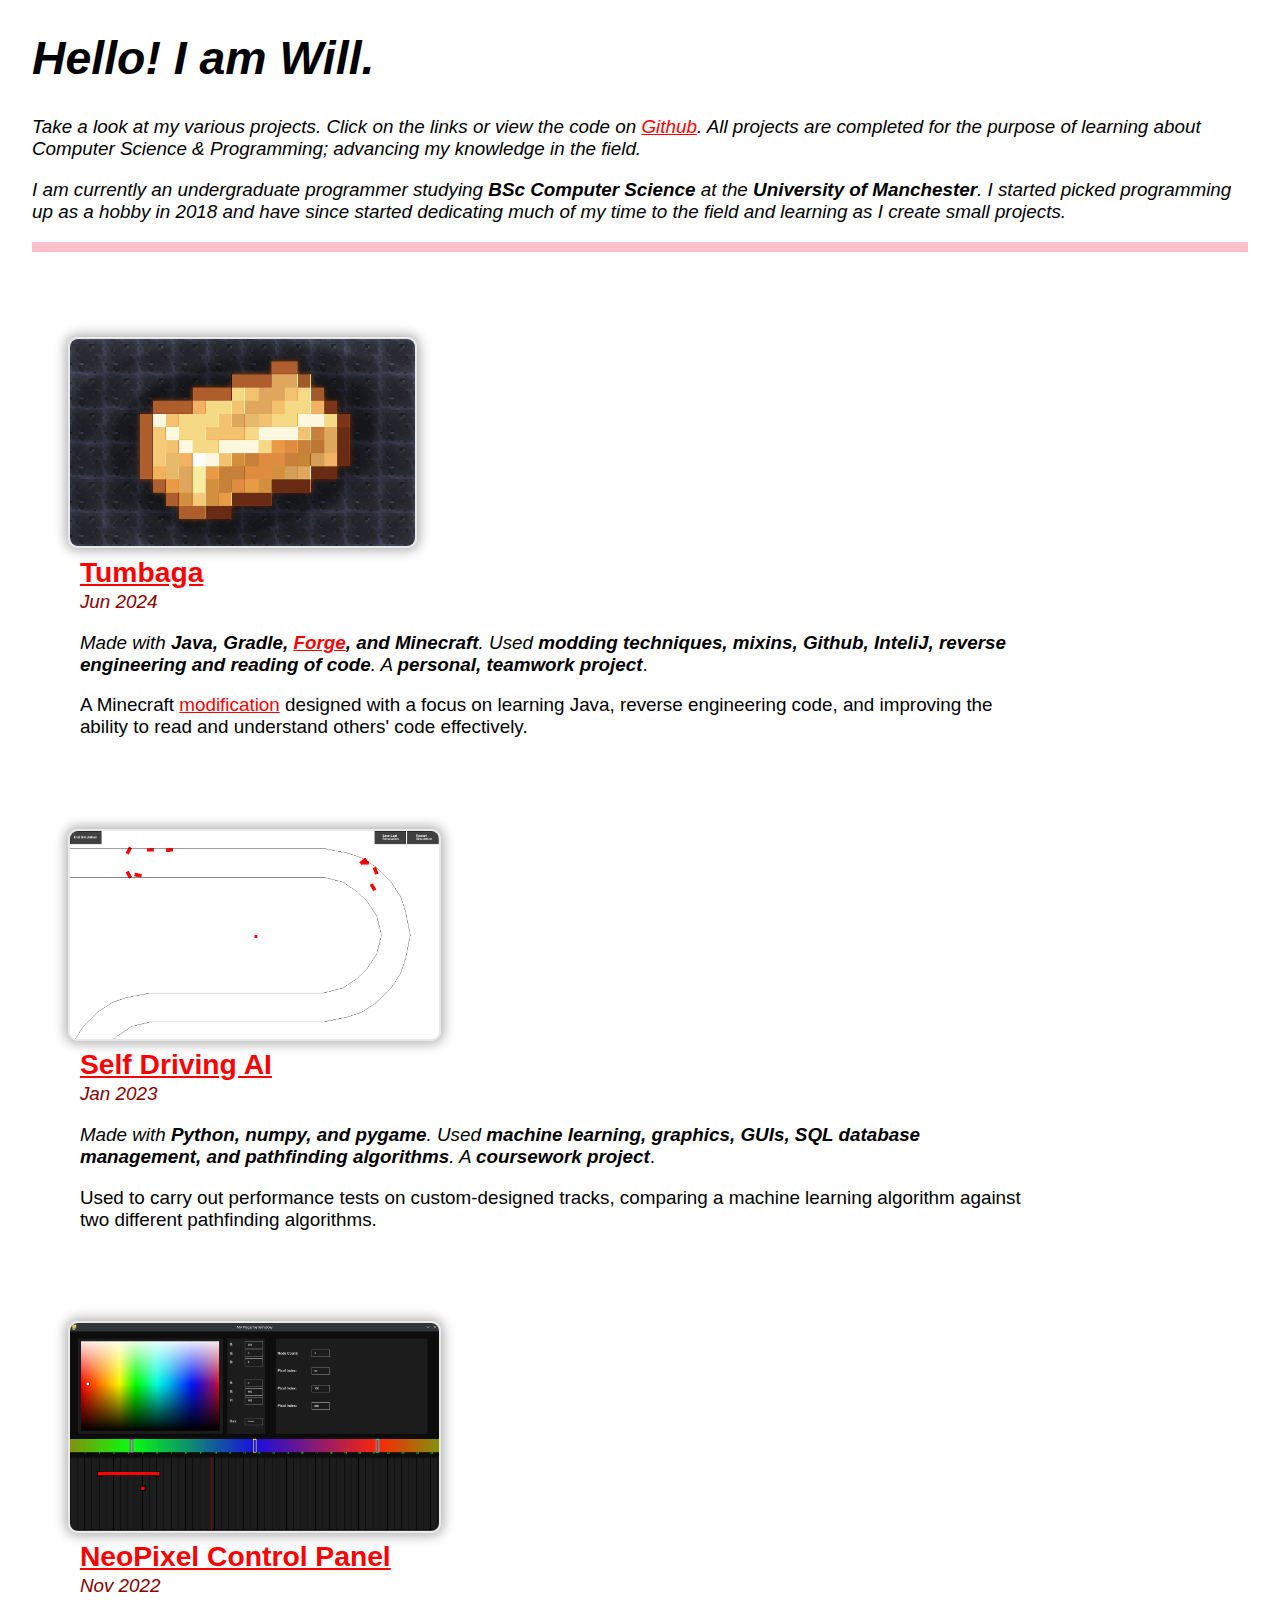
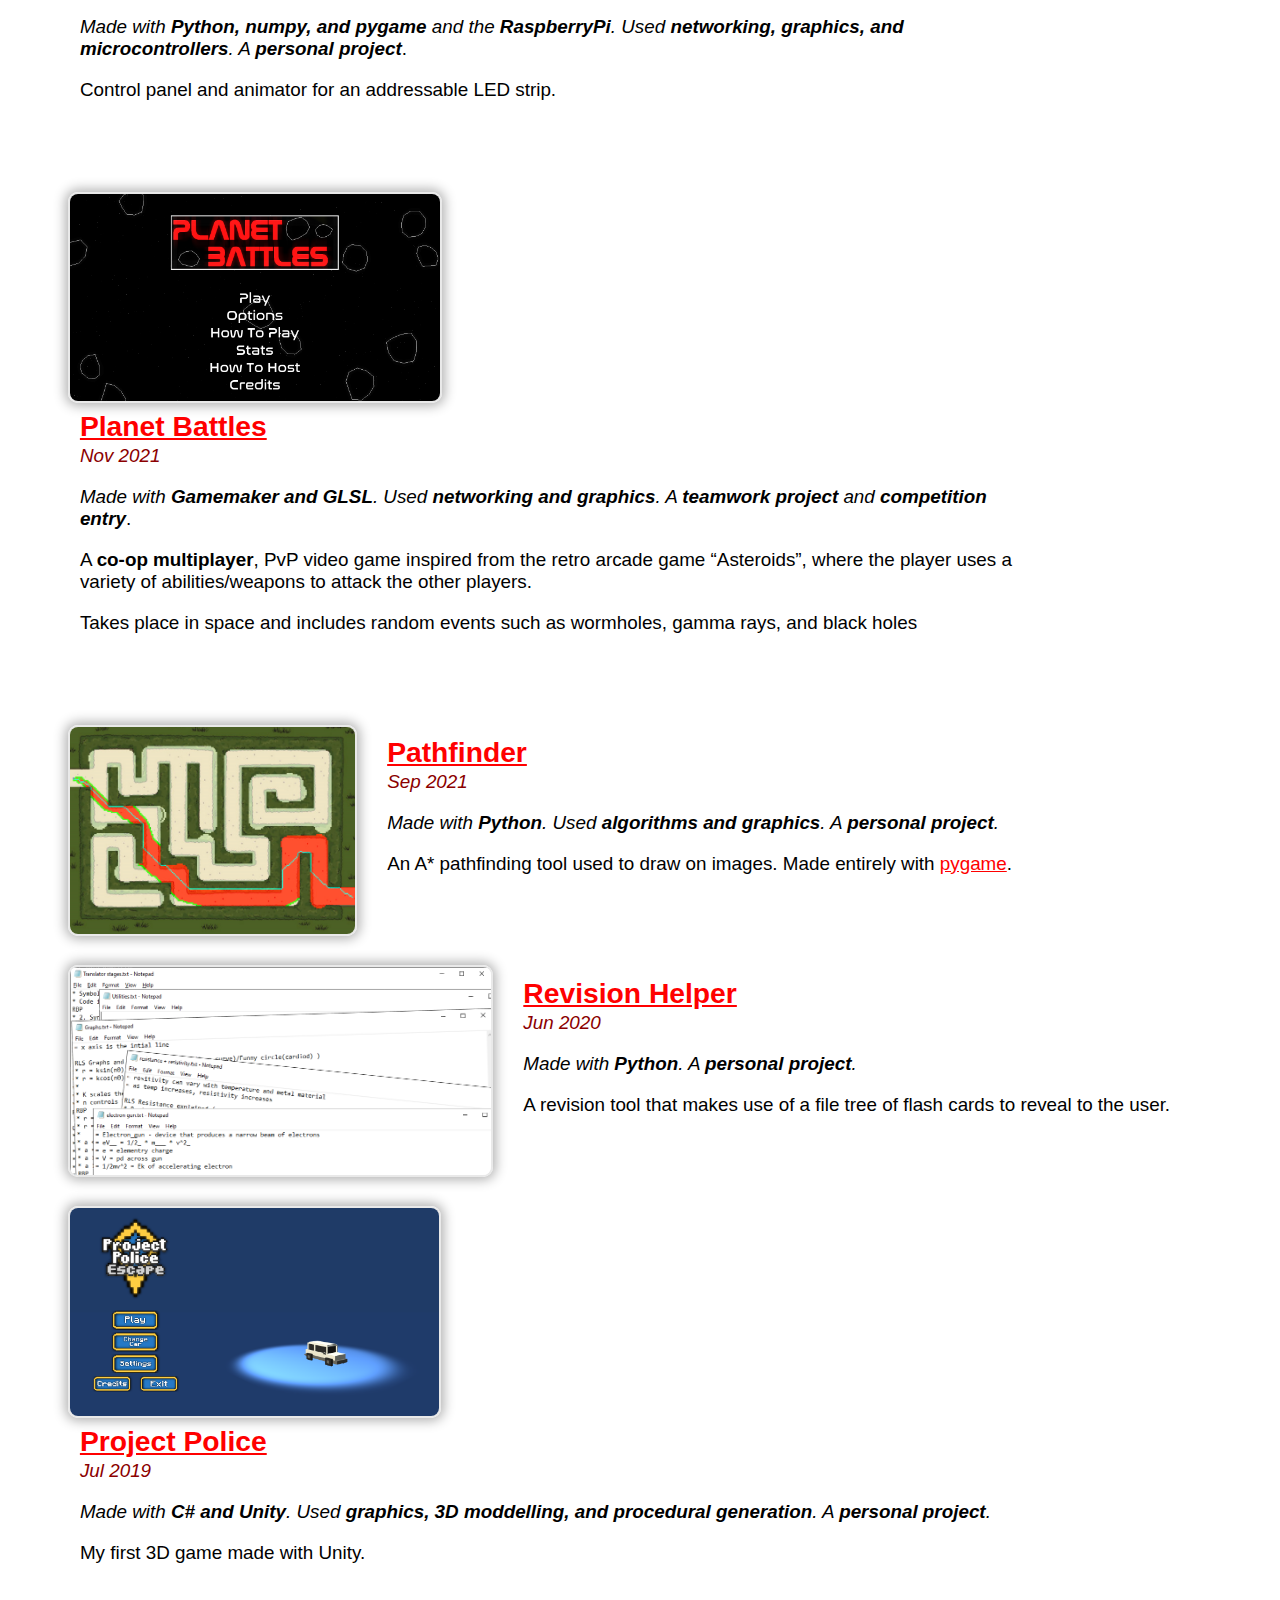
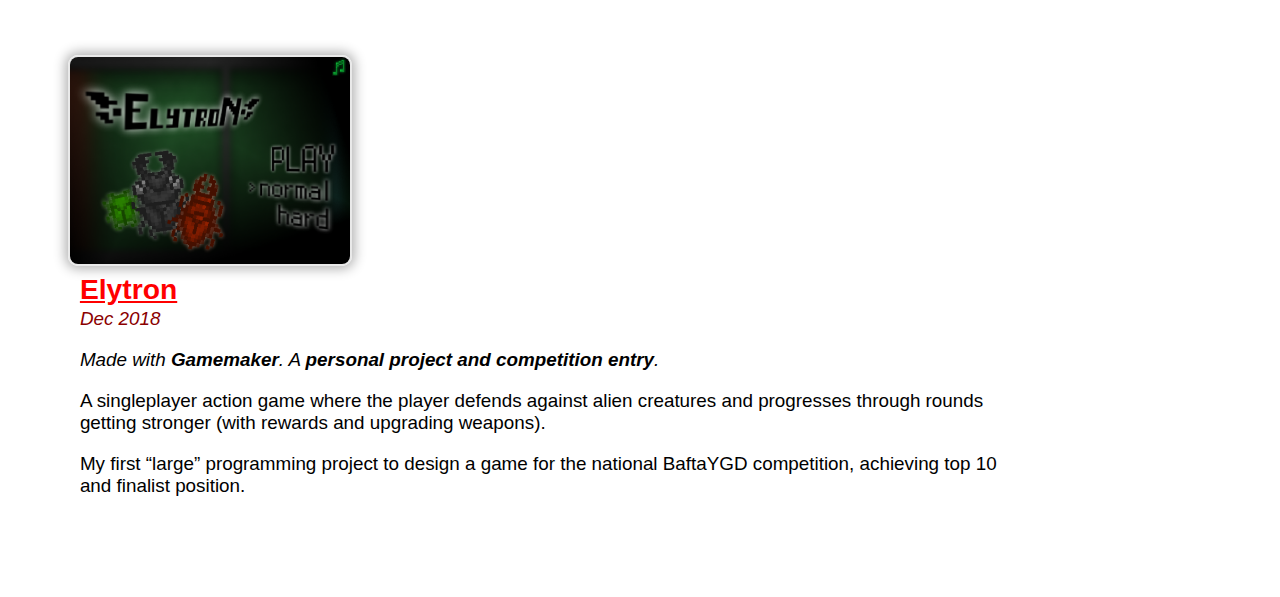
<file: src/frontend/index.html>
<!DOCTYPE html>
<html lang="en">
<head>
    <meta charset="UTF-8">
    <meta name="viewport" content="width=device-width, initial-scale=1.0">
    <meta name="description" content="A portfolio containing all my significant programming projects since 2018">
    <meta name="keywords" content="HTML, CSS, JavaScript">
    <meta name="author" content="Will R">

    <title>Will R's Portfolio</title>
    <link rel="stylesheet" href="styles.css">
    <style>
        .date {
            color: darkred;
        }

        main img {
            border-width: 2px;
            border-color: rgb(233, 233, 233);

            -webkit-box-shadow:0px 0px 12px 3px rgba(0,0,0,0.3);
            -moz-box-shadow: 0px 0px 12px 3px rgba(0,0,0,0.3);
            box-shadow: 0px 0px 12px 3px rgba(0,0,0,0.3);
        }

        /* unvisited link */
        a:link {
            color: red;
        }

        /* visited link */
        a:visited {
            color: red;
        }
        
        a:hover {
            color: rgb(255, 94, 94);
        }

        /* selected link */
        a:active {
            color: red;
        }

        .image:hover a {
            object-fit: cover;
            opacity: 0.9;
        }
    </style>
</head>
<body>
    <header>
        <h1 class="page-title">Hello! I am Will.</h1>
        <p>Take a look at my various projects. Click on the links or view the code on <a href="https://github.com/Willumpp">Github</a>. All projects are completed for the purpose of learning about Computer Science & Programming; advancing my knowledge in the field.</p>
        <p>I am currently an undergraduate programmer studying <b>BSc Computer Science</b> at the <b>University of Manchester</b>. I started picked programming up as a hobby in 2018 and have since started dedicating much of my time to the field and learning as I create small projects.</p>
    </header>
    
    <main>
        <div class="image-list">
            <ul>
                <li>
                    <div class="image">
                        <a href="./tumbaga/tumbaga.html">
                            <img src="./tumbaga/main.png" href>
                        </a>
                    </div>
                    <div class="content">
                        <a href="./tumbaga/tumbaga.html">
                            <h2 class="image-header">Tumbaga</h2>
                        </a>
                        <p class="date">Jun 2024</p>
                        <p><i>Made with <b>Java, Gradle, <a href="https://files.minecraftforge.net/net/minecraftforge/forge/">Forge</a>, and Minecraft</b>. Used <b>modding techniques, mixins, Github, InteliJ, reverse engineering and reading of code</b>. A <b>personal, teamwork project</b></i>.</p>
                        <p>A Minecraft <a href="https://en.wikipedia.org/wiki/Video_game_modding">modification</a> designed with a focus on learning Java, reverse engineering code, and improving the ability to read and understand others' code effectively.</p>
                    </div>
                </li>


                <li>
                    <div class="image">
                        <a href="./self-driving-ai/self-driving-ai.html">
                            <img src="./self-driving-ai/Genetic.png" href>
                        </a>
                    </div>
                    <div class="content">
                        <a href="./self-driving-ai/self-driving-ai.html">
                            <h2 class="image-header">Self Driving AI</h2>
                        </a>
                        <p class="date">Jan 2023</p>
                        <p><i>Made with <b>Python, numpy, and pygame</b>. Used <b>machine learning, graphics, GUIs, SQL database management, and pathfinding algorithms</b>. A <b>coursework project</b></i>.</p>
                        <p>Used to carry out performance tests on custom-designed tracks, comparing a machine learning algorithm against two different pathfinding algorithms.</p>
                    </div>
                </li>


                <li>
                    <div class="image">
                        <a href="./neopixel/neopixel.html">
                            <img src="./neopixel/neopixel.png" href>
                        </a>
                    </div>
                    <div class="content">
                        <a href="./neopixel/neopixel.html">
                            <h2 class="image-header">NeoPixel Control Panel</h2>
                        </a>
                        <p class="date">Nov 2022</p>
                        <p><i>Made with <b>Python, numpy, and pygame</b> and the <b>RaspberryPi</b>. Used <b>networking, graphics, and microcontrollers</b>. A <b>personal project</b></i>.</p>
                        <p>Control panel and animator for an addressable LED strip.</p>
                    </div>
                </li>



                <li>
                    <div class="image">
                        <a href="./planet-battles/planet-battles.html">
                            <img src="./planet-battles/main-menu.png" href>
                        </a>
                    </div>
                    <div class="content">
                        <a href="./planet-battles/planet-battles.html">
                            <h2 class="image-header">Planet Battles</h2>
                        </a>
                        <p class="date">Nov 2021</p>
                        <p><i>Made with <b>Gamemaker and GLSL</b>. Used <b>networking and graphics</b>. A <b>teamwork project</b> and <b>competition entry</b></i>.</p>
                        <p>A <b>co-op multiplayer</b>, PvP video game inspired from the retro arcade game “Asteroids”, where the player uses a variety of abilities/weapons to attack the other players.</p>
                        <p>Takes place in space and includes random events such as wormholes, gamma rays, and black holes</p>
                    </div>
                </li>

                <li>
                    <div class="image">
                        <a href="./pathfinder/pathfinder.html">
                            <img src="./pathfinder/main.png" href>
                        </a>
                    </div>
                    <div class="content">
                        <a href="./pathfinder/pathfinder.html">
                            <h2 class="image-header">Pathfinder</h2>
                        </a>
                        <p class="date">Sep 2021</p>
                        <p><i>Made with <b>Python</b>. Used <b>algorithms and graphics</b>. A <b>personal project</b>.</i></p>
                        <p>An A* pathfinding tool used to draw on images. Made entirely with <a href="https://github.com/pygame/pygame">pygame</a>.</p>
                    </div>
                </li>

                <li>
                    <div class="image">
                        <a href="./revision-helper/revision-helper.html">
                            <img src="./revision-helper/main.png" href>
                        </a>
                    </div>
                    <div class="content">
                        <a href="./revision-helper/revision-helper.html">
                            <h2 class="image-header">Revision Helper</h2>
                        </a>
                        <p class="date">Jun 2020</p>
                        <p><i>Made with <b>Python</b>. A <b>personal project</b>.</i></p>
                        <p>A revision tool that makes use of a file tree of flash cards to reveal to the user.</p>
                    </div>
                </li>

                <li>
                    <div class="image">
                        <a href="./project-police/project-police.html">
                            <img src="./project-police/main-menu.png" href>
                        </a>
                    </div>
                    <div class="content">
                        <a href="./project-police/project-police.html">
                            <h2 class="image-header">Project Police</h2>
                        </a>
                        <p class="date">Jul 2019</p>
                        <p><i>Made with <b>C# and Unity</b>. Used <b>graphics, 3D moddelling, and procedural generation</b>. A <b>personal project</b>.</i></p>
                        <p>My first 3D game made with Unity.</p>
                    </div>
                </li>


                <li>
                    <div class="image">
                        <a href="./elytron/elytron.html">
                            <img src="./elytron/main-menu.png" href>
                        </a>
                    </div>
                    <div class="content">
                        <a href="./elytron/elytron.html">
                            <h2 class="image-header">Elytron</h2>
                        </a>
                        <p class="date">Dec 2018</p>
                        <p><i>Made with <b>Gamemaker</b>. A <b>personal project and competition entry</b>.</i></p>
                        <p>A singleplayer action game where the player defends against alien creatures and progresses through
                            rounds getting stronger (with rewards and upgrading weapons).</p>
                        <p>My first “large” programming project to design a game for the national BaftaYGD competition, achieving
                            top 10 and finalist position.</p>
                    </div>
                </li>

                

            </ul>
        </div>
    </main>
</body>
</html>
</file>
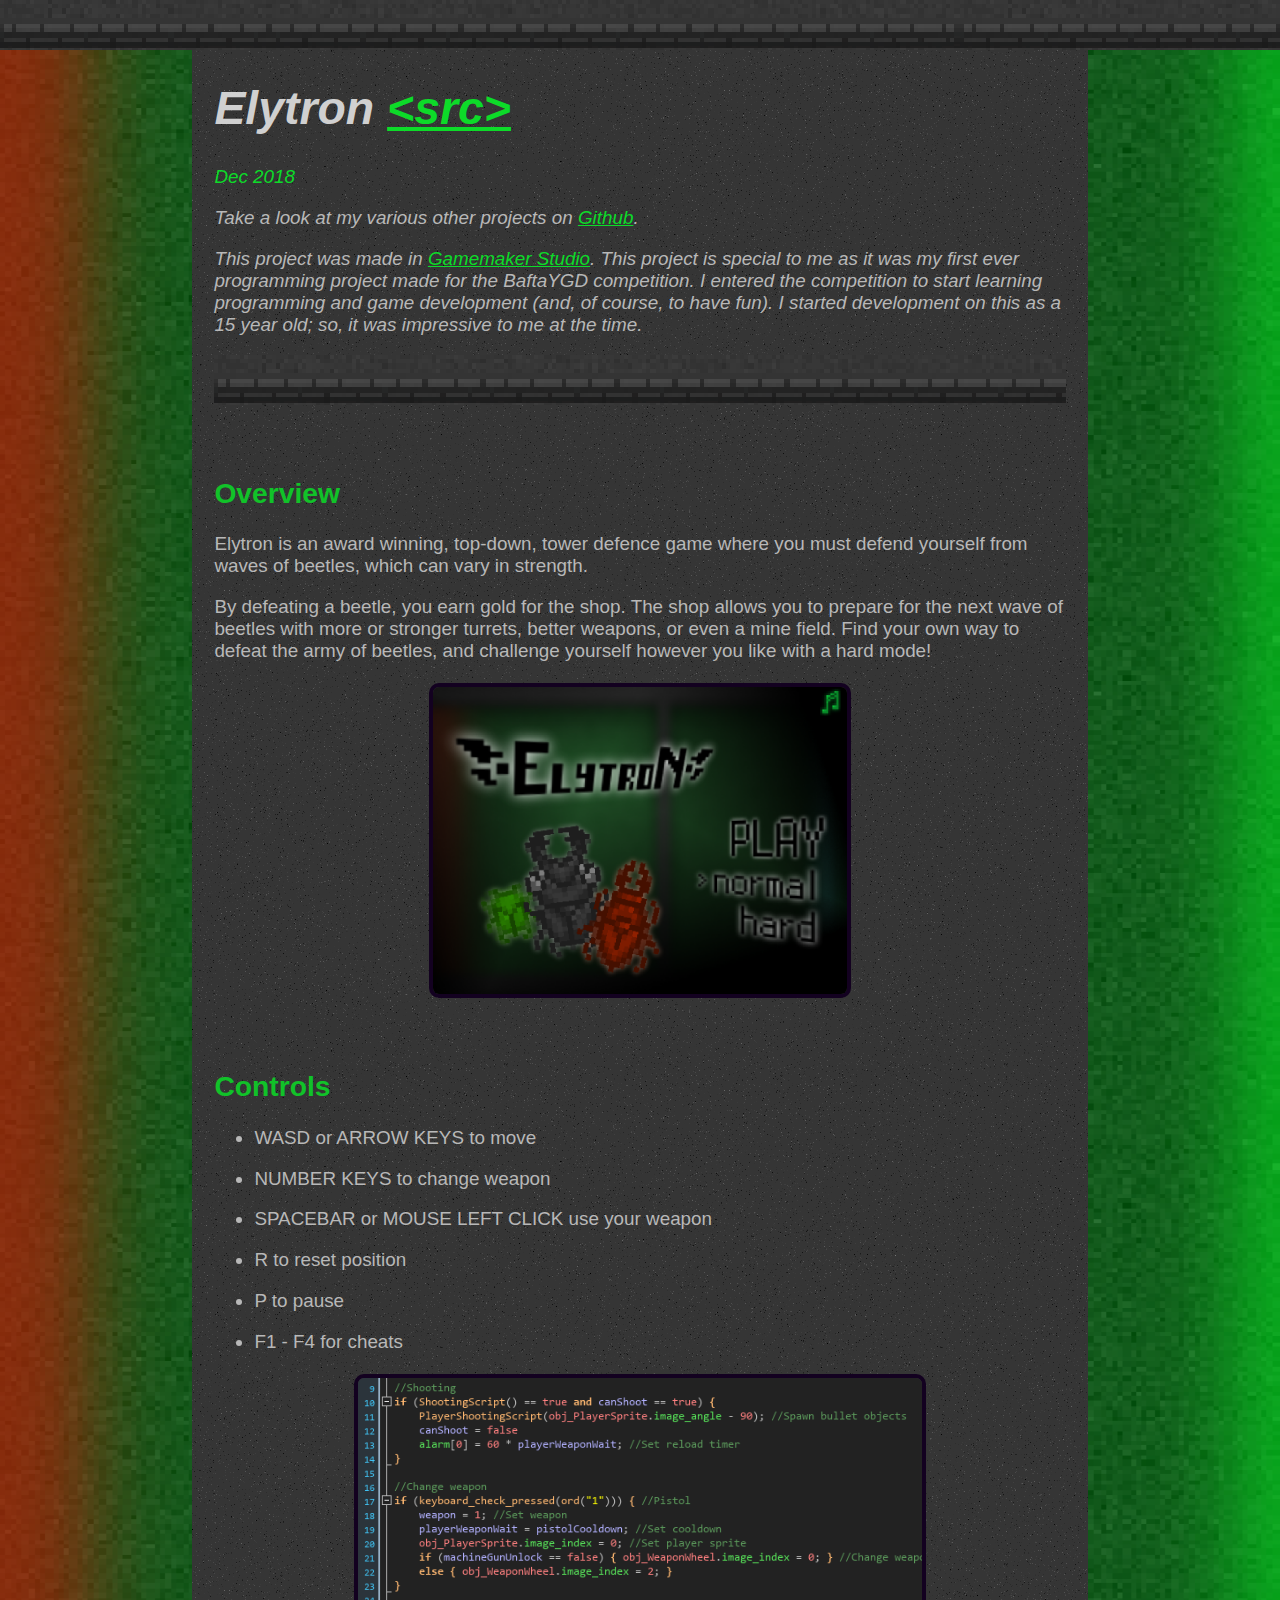
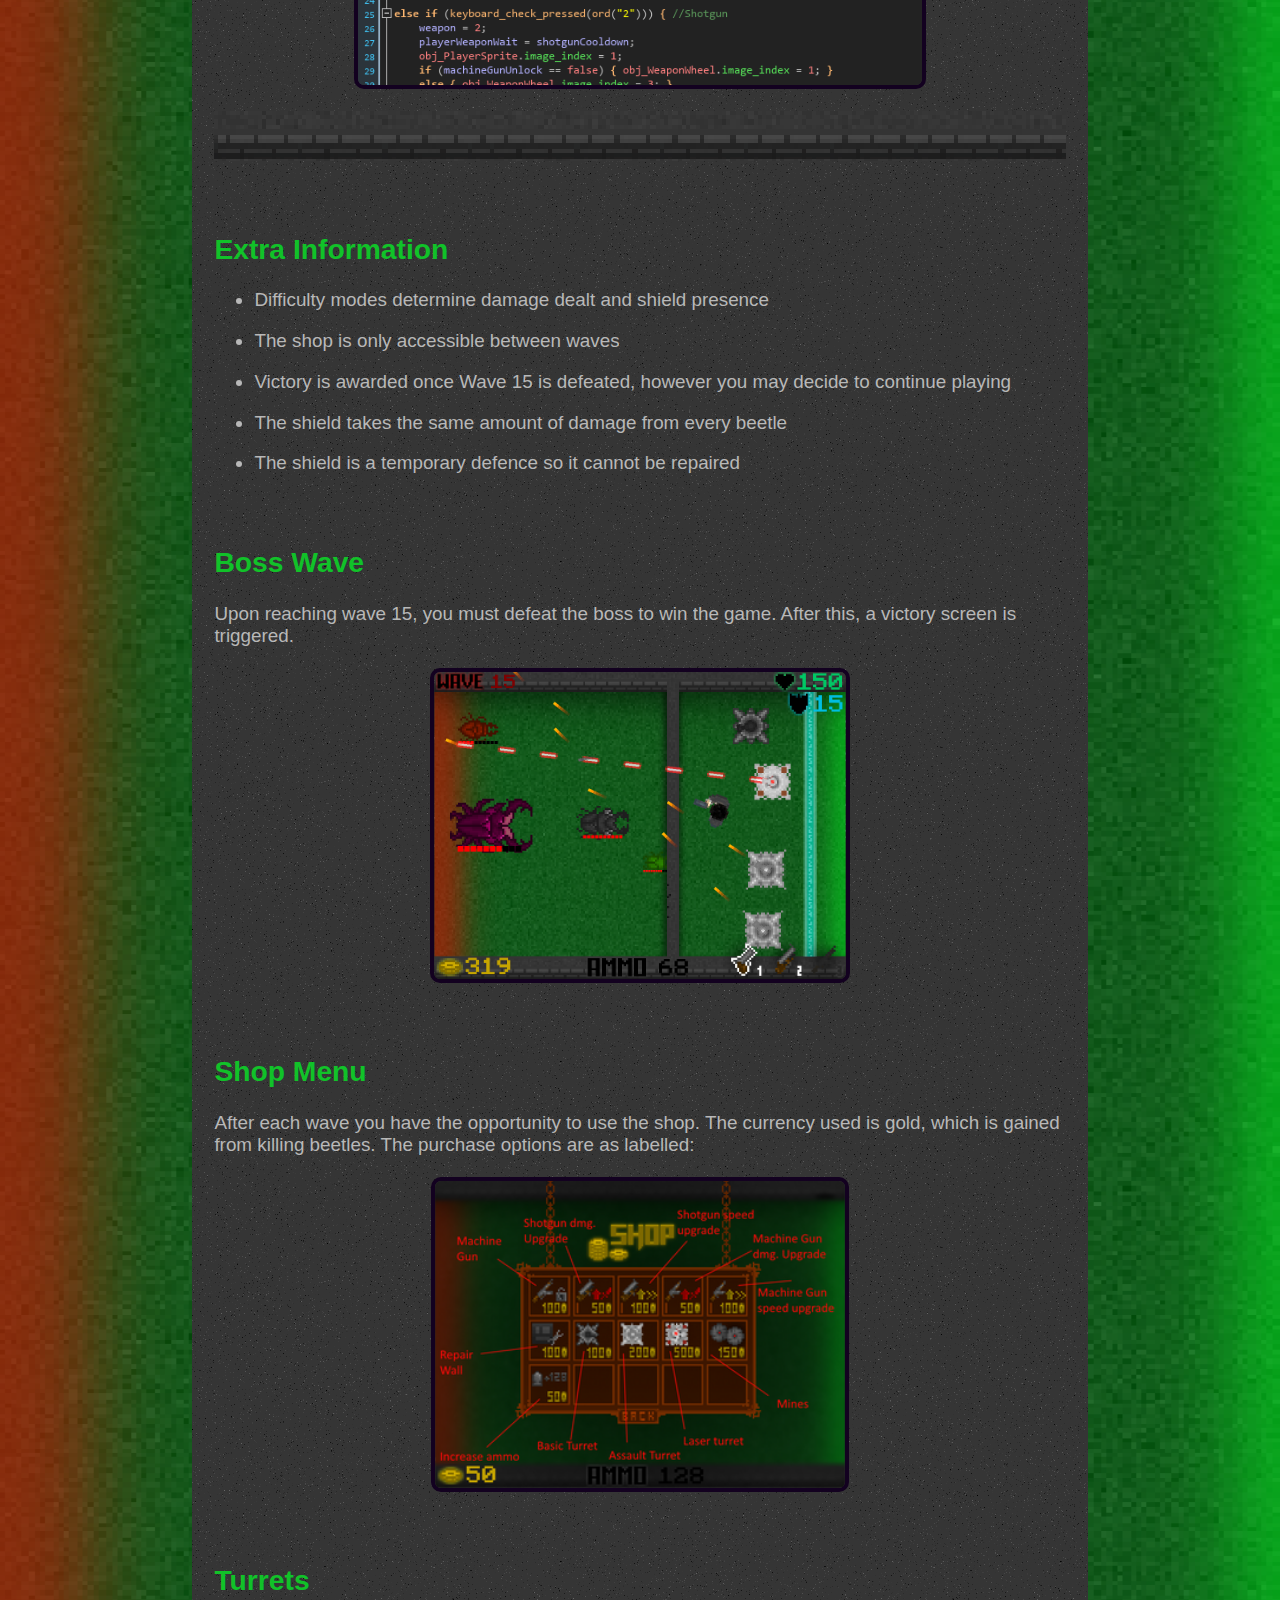
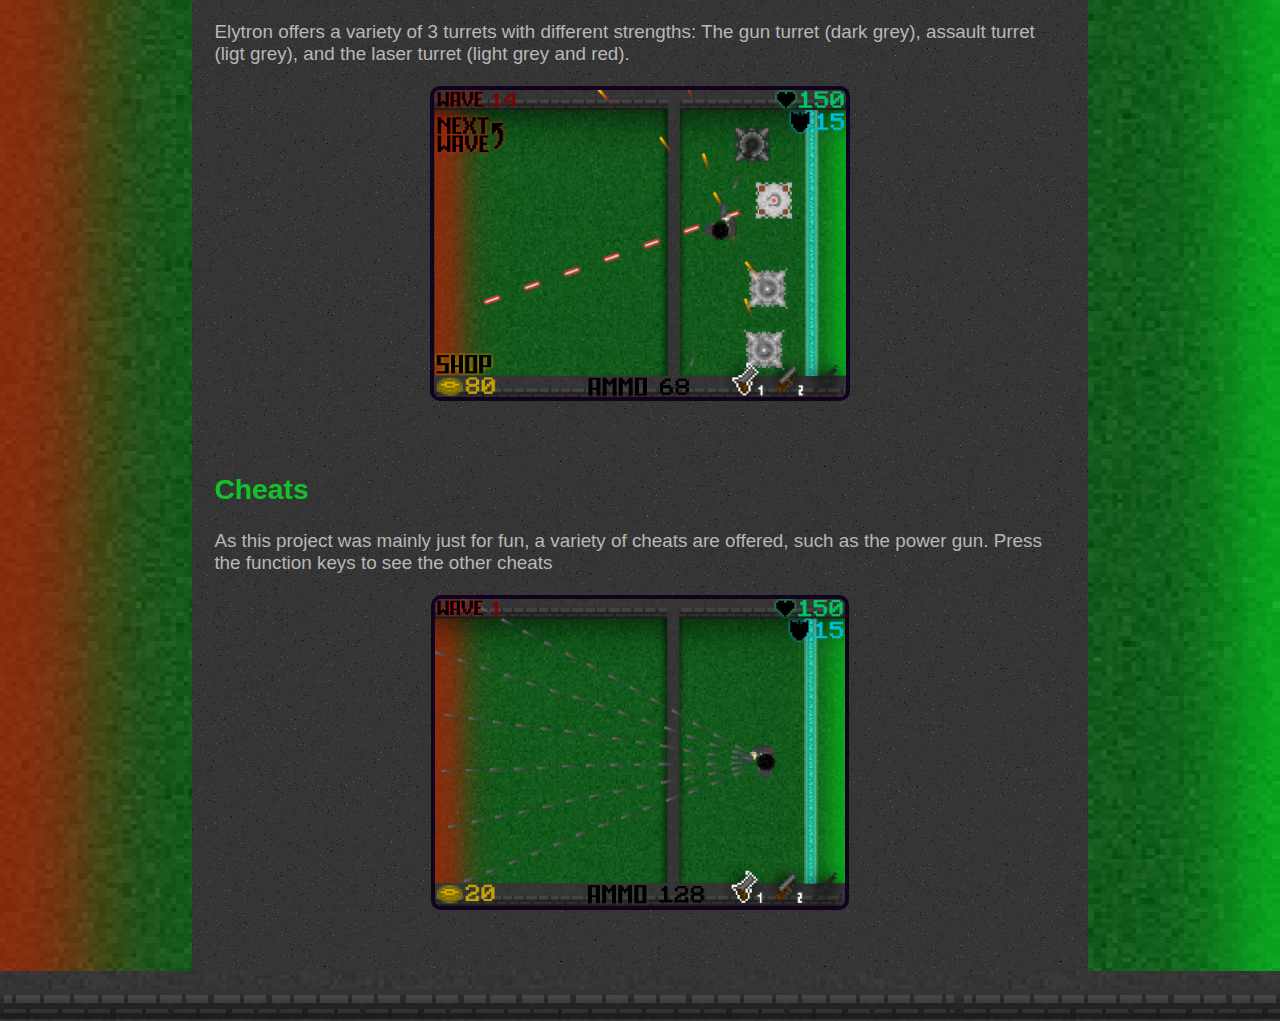
<file: src/frontend/elytron/elytron.html>
<!DOCTYPE html>
<html lang="en">
<head>
    <meta charset="UTF-8">
    <meta name="viewport" content="width=device-width, initial-scale=1.0">
    <meta name="description" content="A brief description of the webpage">
    <meta name="keywords" content="HTML, CSS, JavaScript">
    <meta name="author" content="Willumpp">

    <title>Document</title>
    <link rel="stylesheet" href="../styles.css">

    <style>
        body {
            background-image: url("background2.png");
            background-repeat: round;
            color: #b8b8b8;
        }

        h1 {
            color: #d0d0d0;
        }

        h2 {
            color: rgb(17, 194, 41)
        }

        .date {
            color: rgb(13, 219, 41);
        }

        a:link {
            color: rgb(13, 219, 41);;
        }

        /* visited link */
        a:visited {
            color: rgb(13, 219, 41);;
        }

        /* mouse over link */
        a:hover {
            color: rgb(13, 219, 41);;
        }

        /* selected link */
        a:active {
            color: rgb(13, 219, 41);;
        }

        .inner-column {
            background-image: url("bricks.png");
            background-color: #383838;
        }

        .image-seperator {
            background-image: url("wall.png");
        }

        main img {
            border-color: #130120;
        }

    </style>
</head>
<body>
    <div class="image-seperator"></div>
    <div id="inner-column" class="inner-column" style="min-height: 887px;">
        <header style="border-bottom: 0;">
            <div>
                <h1 class="page-title">Elytron <a href="https://github.com/Willumpp/Elytron/tree/main">&ltsrc&gt</a></h1>
                <p class="date">Dec 2018</p>
                <p>Take a look at my various other projects on <a href="https://github.com/Willumpp">Github</a>. </p>
                <p>This project was made in <a href="https://gamemaker.io/en">Gamemaker Studio</a>. This project is special to me as it was my first ever programming project made for the BaftaYGD competition. I entered the competition to start learning programming and game development (and, of course, to have fun). I started development on this as a 15 year old; so, it was impressive to me at the time.</p>
            </div>
            <div class="image-seperator"></div>
        </header>
        
        <main>
            <h2>Overview</h2>
            <p>Elytron is an award winning, top-down, tower defence game where you must defend yourself from waves of beetles, which can vary in strength.</p>
            <p>By defeating a beetle, you earn gold for the shop. The shop allows you to prepare for the next wave of beetles with more or stronger turrets, better weapons, or even a mine field. Find your own way to defeat the army of beetles, and challenge yourself however you like with a hard mode!</p>

            <img src="main-menu.png" class="center">

            <h2>Controls</h2>
            <ul>
                <li>
                    <p>WASD or ARROW KEYS to move</p>
                </li>

                <li>
                    <p>NUMBER KEYS to change weapon</p>
                </li>

                <li>
                    <p>SPACEBAR or MOUSE LEFT CLICK use your weapon</p>
                </li>

                <li>
                    <p>R to reset position</p>
                </li>

                <li>
                    <p>P to pause</p>
                </li>

                <li>
                    <p>F1 - F4 for cheats</p>
                </li>
            </ul>

            <img src="code.png" class="center">

            <div class="image-seperator"></div>

            <h2>Extra Information</h2>
            <ul>
                <li>
                    <p>Difficulty modes determine damage dealt and shield presence</p>
                </li>

                <li>
                    <p>The shop is only accessible between waves</p>
                </li>

                <li>
                    <p>Victory is awarded once Wave 15 is defeated, however you may decide to continue playing</p>
                </li>

                <li>
                    <p>The shield takes the same amount of damage from every beetle</p>
                </li>

                <li>
                    <p>The shield is a temporary defence so it cannot be repaired</p>
                </li>
            </ul>

            <h2>Boss Wave</h2>
            <p>Upon reaching wave 15, you must defeat the boss to win the game. After this, a victory screen is triggered.</p>
            <img src="boss-wave.png" class="center">

            <h2>Shop Menu</h2>
            <p>After each wave you have the opportunity to use the shop. The currency used is gold, which is gained from killing beetles. The purchase options are as labelled:</p>
            <img src="shop-menu.png" class="center">

            <h2>Turrets</h2>
            <p>Elytron offers a variety of 3 turrets with different strengths: The gun turret (dark grey), assault turret (ligt grey), and the laser turret (light grey and red). </p>
            <img src="turrets.png" class="center">

            <h2>Cheats</h2>
            <p>As this project was mainly just for fun, a variety of cheats are offered, such as the power gun. Press the function keys to see the other cheats</p>
            <img src="power-gun.png" class="center">

        </main>
        
    </div>
    <div class="image-seperator"></div>
</body>
</html>
</file>
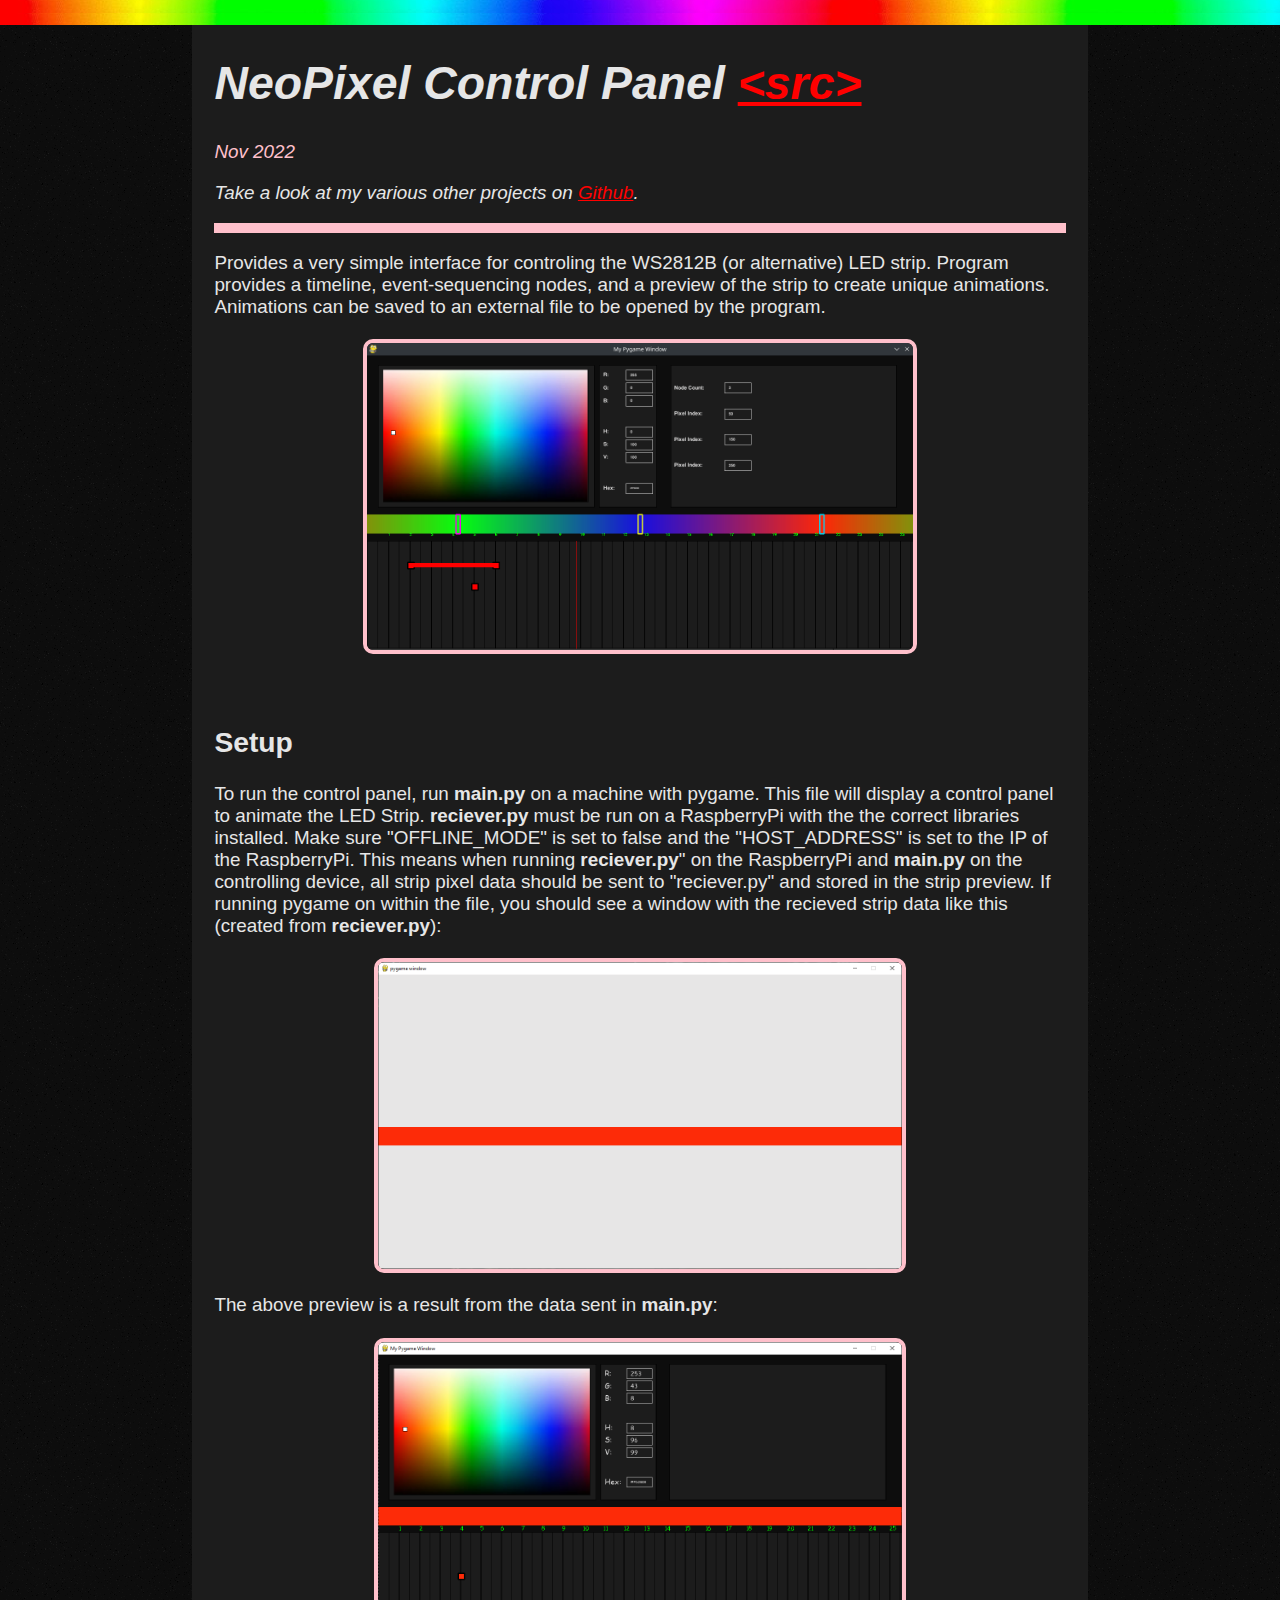
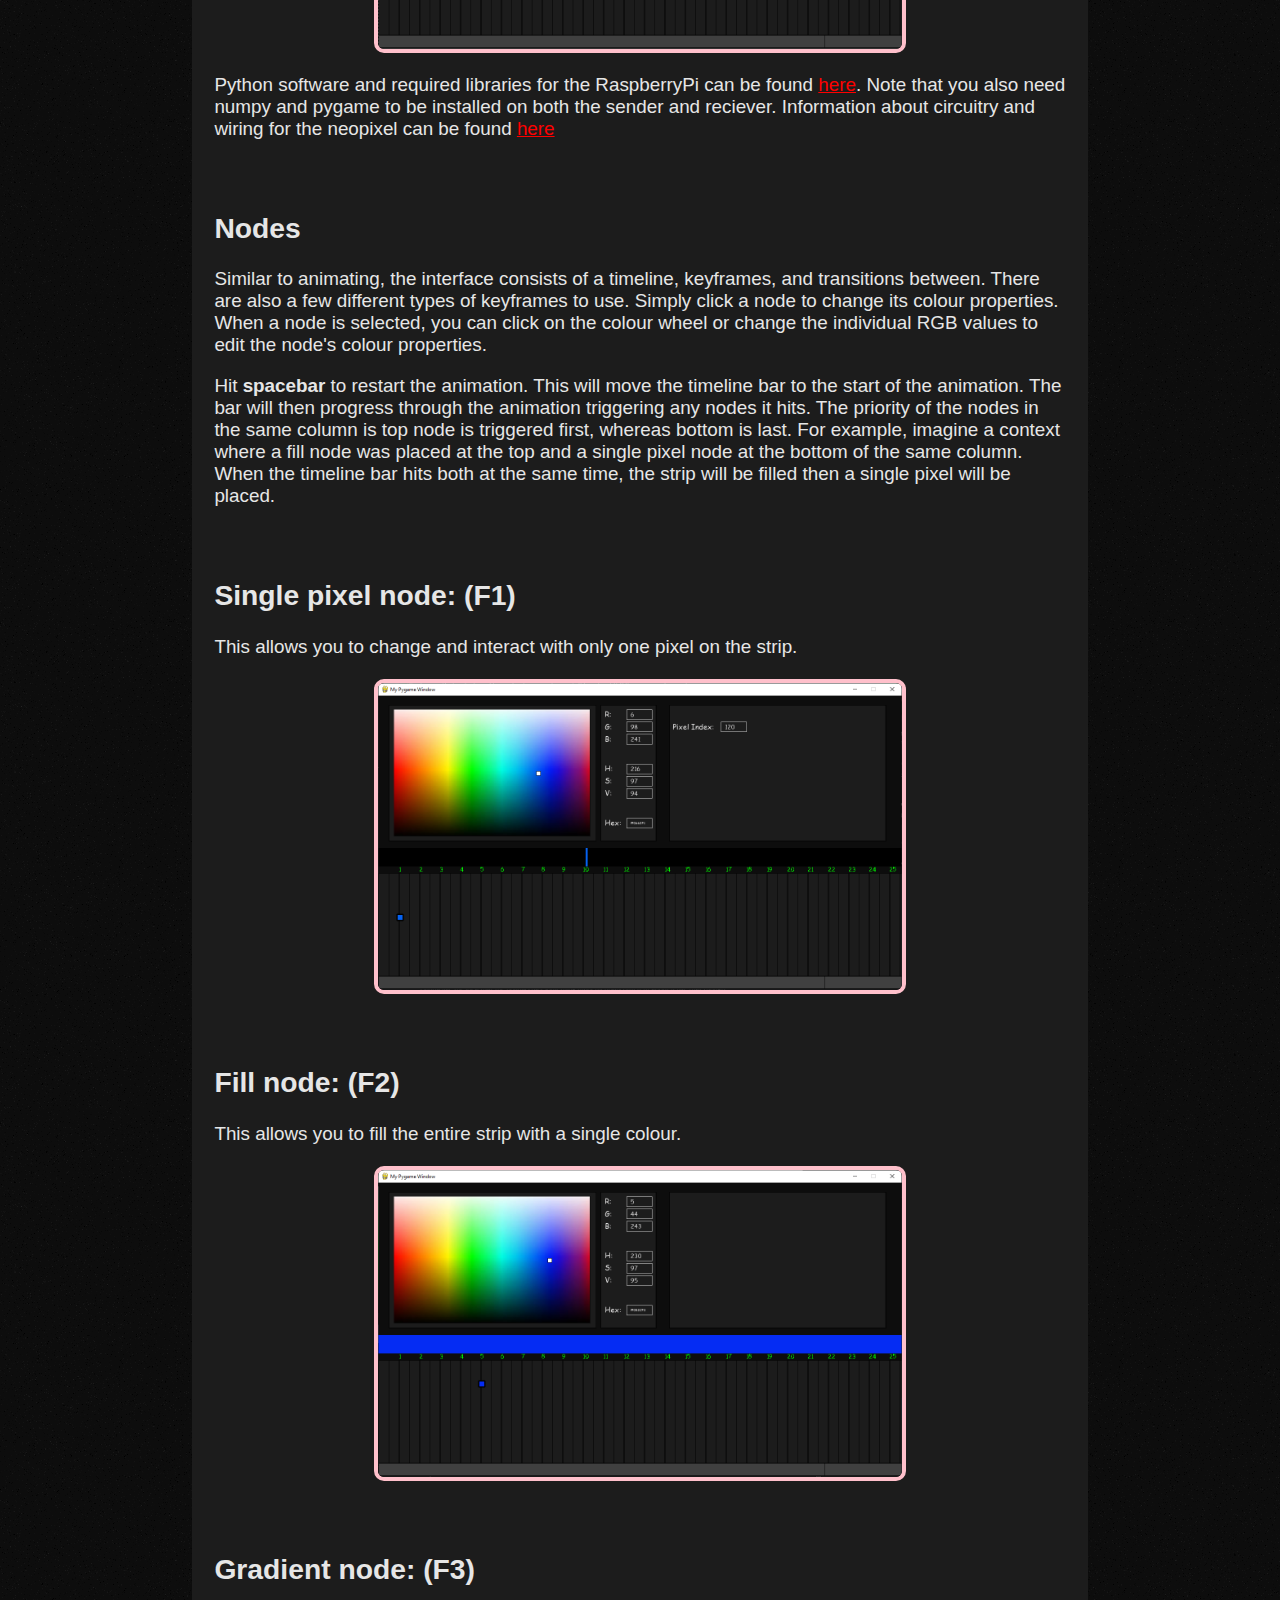
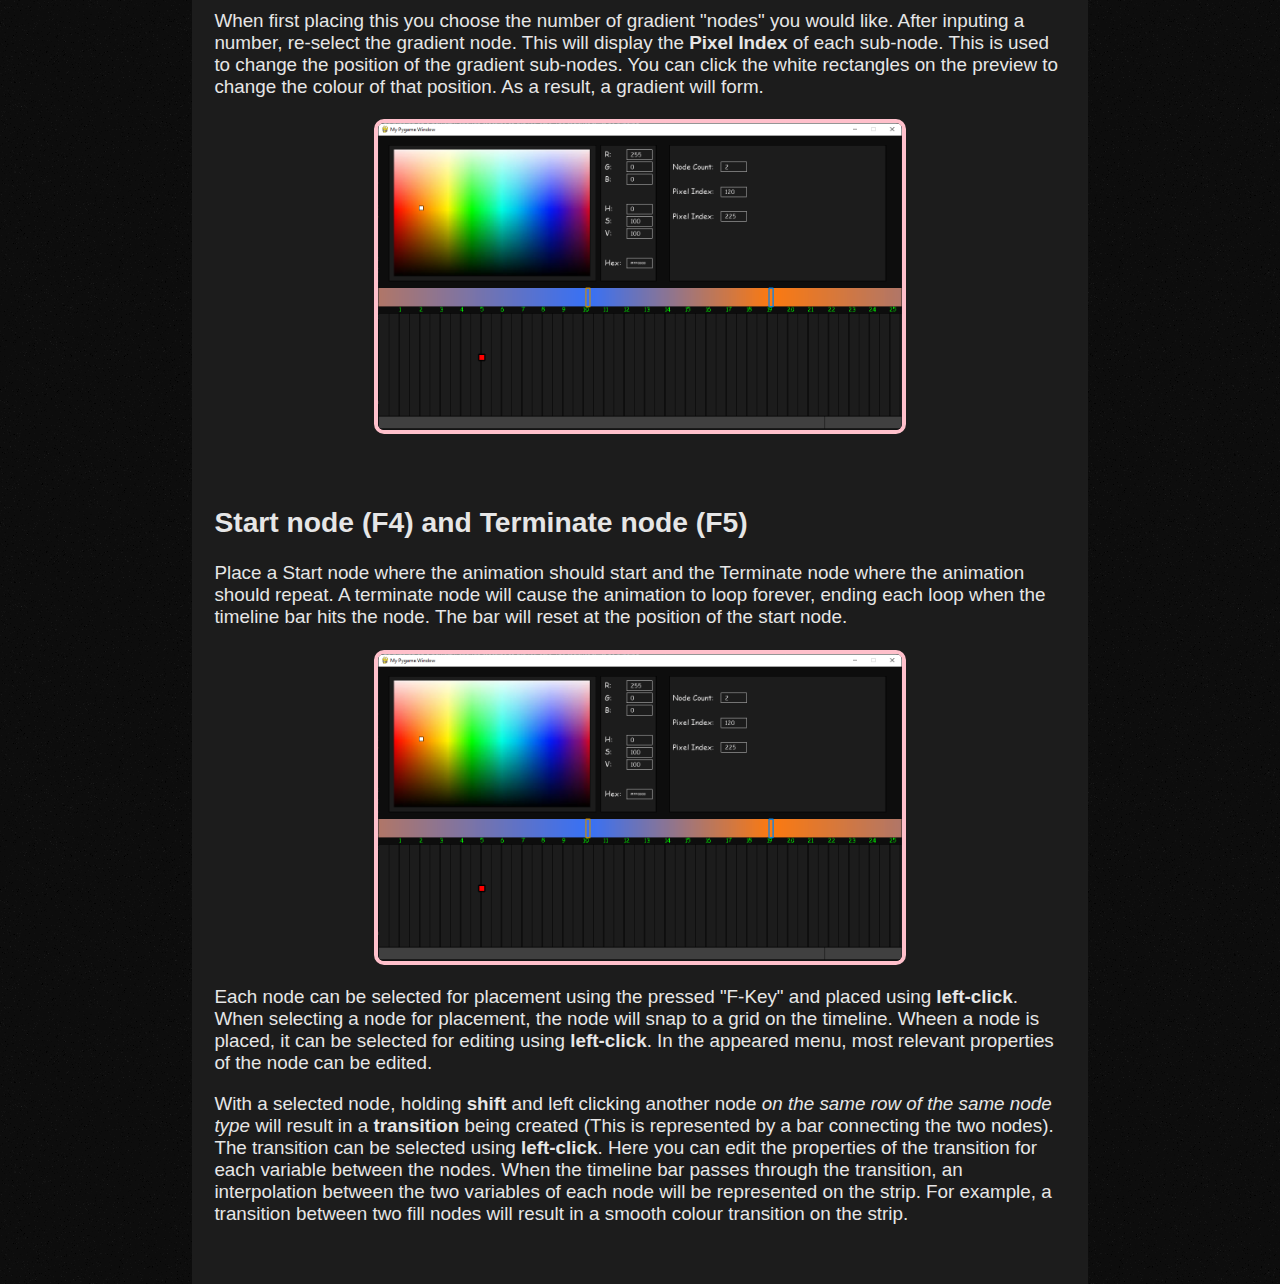
<file: src/frontend/neopixel/neopixel.html>
<!DOCTYPE html>
<html lang="en">
<head>
    <meta charset="UTF-8">
    <meta name="viewport" content="width=device-width, initial-scale=1.0">
    <meta name="description" content="A brief description of the webpage">
    <meta name="keywords" content="HTML, CSS, JavaScript">
    <meta name="author" content="Willumpp">

    <title>Document</title>
    <link rel="stylesheet" href="../styles.css">

    <style>
        body {
            background-image: url("background.png");
            background-color: rgb(13, 13, 13);
            color: rgb(230, 230, 230);
        }

        .inner-column {
            background-color: rgb(28, 28, 28);
        }

        .image-seperator {
            background-image: url("rainbow.png");
            height: 25px;
        }

    </style>
</head>
<body>
    <div class="image-seperator"></div>

    <div id="inner-column" class="inner-column" style="min-height: 887px;">

        <header>
            <h1 class="page-title">NeoPixel Control Panel <a href="https://github.com/Willumpp/NeoPixel-Control-Panel">&ltsrc&gt</a></h1>
            <p class="date">Nov 2022</p>
            <p>Take a look at my various other projects on <a href="https://github.com/Willumpp">Github</a>. </p>
        </header>
        
        <main>
            <p>Provides a very simple interface for controling the WS2812B (or alternative) LED strip. Program provides a timeline, event-sequencing nodes, and a preview of the strip to create unique animations. Animations can be saved to an external file to be opened by the program.</p>
            <img src="neopixel.png" class="center">
    
            <h2>Setup</h2>
            <p>To run the control panel, run <b>main.py</b> on a machine with pygame. This file will display a control panel to animate the LED Strip. <b>reciever.py</b> must be run on a RaspberryPi with the the correct libraries installed. Make sure "OFFLINE_MODE" is set to false and the "HOST_ADDRESS" is set to the IP of the RaspberryPi. This means when running <b>reciever.py</b>" on the RaspberryPi and <b>main.py</b> on the controlling device, all strip pixel data should be sent to "reciever.py" and stored in the strip preview. If running pygame on within the file, you should see a window with the recieved strip data like this (created from <b>reciever.py</b>):</p>
            <img src="strip-preview.png" class="center">
            <p>The above preview is a result from the data sent in <b>main.py</b>:</p>
            <img src="main.png" class="center">
            <p>Python software and required libraries for the RaspberryPi can be found <a href="https://learn.adafruit.com/neopixels-on-raspberry-pi/python-usage">here</a>. Note that you also need numpy and pygame to be installed on both the sender and reciever. Information about circuitry and wiring for the neopixel can be found <a href="https://learn.adafruit.com/adafruit-neopixel-uberguide/basic-connections">here</a></p>
            
            <h2>Nodes</h2>
            <p>Similar to animating, the interface consists of a timeline, keyframes, and transitions between. There are also a few different types of keyframes to use. Simply click a node to change its colour properties. When a node is selected, you can click on the colour wheel or change the individual RGB values to edit the node's colour properties.</p>
            <p>Hit <b>spacebar</b> to restart the animation. This will move the timeline bar to the start of the animation. The bar will then progress through the animation triggering any nodes it hits. The priority of the nodes in the same column is top node is triggered first, whereas bottom is last. For example, imagine a context where a fill node was placed at the top and a single pixel node at the bottom of the same column. When the timeline bar hits both at the same time, the strip will be filled then a single pixel will be placed.</p>


            <h2>Single pixel node: (<b>F1</b>)</h2>
            <p>This allows you to change and interact with only one pixel on the strip.</p>
            <img src="./single-pixel.png" class="center">

            <h2>Fill node: (<b>F2</b>)</h2>
            <p>This allows you to fill the entire strip with a single colour.</p>
            <img src="./fill.png" class="center">
    
            <h2>Gradient node: (<b>F3</b>)</h2>
            <p>When first placing this you choose the number of gradient "nodes" you would like. After inputing a number, re-select the gradient node. This will display the <b>Pixel Index</b> of each sub-node. This is used to change the position of the gradient sub-nodes. You can click the white rectangles on the preview to change the colour of that position. As a result, a gradient will form.</p>
            <img src="./gradient.png" class="center">
    
            <h2>Start node (<b>F4</b>) and Terminate node (<b>F5</b>)</h2>
            <p>Place a Start node where the animation should start and the Terminate node where the animation should repeat. A terminate node will cause the animation to loop forever, ending each loop when the timeline bar hits the node. The bar will reset at the position of the start node.</p>
            <img src="./gradient.png" class="center">

            <p>Each node can be selected for placement using the pressed "F-Key" and placed using <b>left-click</b>. When selecting a node for placement, the node will snap to a grid on the timeline. Wheen a node is placed, it can be selected for editing using <b>left-click</b>. In the appeared menu, most relevant properties of the node can be edited.</p>
            <p>With a selected node, holding <b>shift</b> and left clicking another node <i>on the same row of the same node type</i> will result in a <b>transition</b> being created (This is represented by a bar connecting the two nodes). The transition can be selected using <b>left-click</b>. Here you can edit the properties of the transition for each variable between the nodes. When the timeline bar passes through the transition, an interpolation between the two variables of each node will be represented on the strip. For example, a transition between two fill nodes will result in a smooth colour transition on the strip.</p>
    
    
        </main>
    </div>
</body>
</html>
</file>
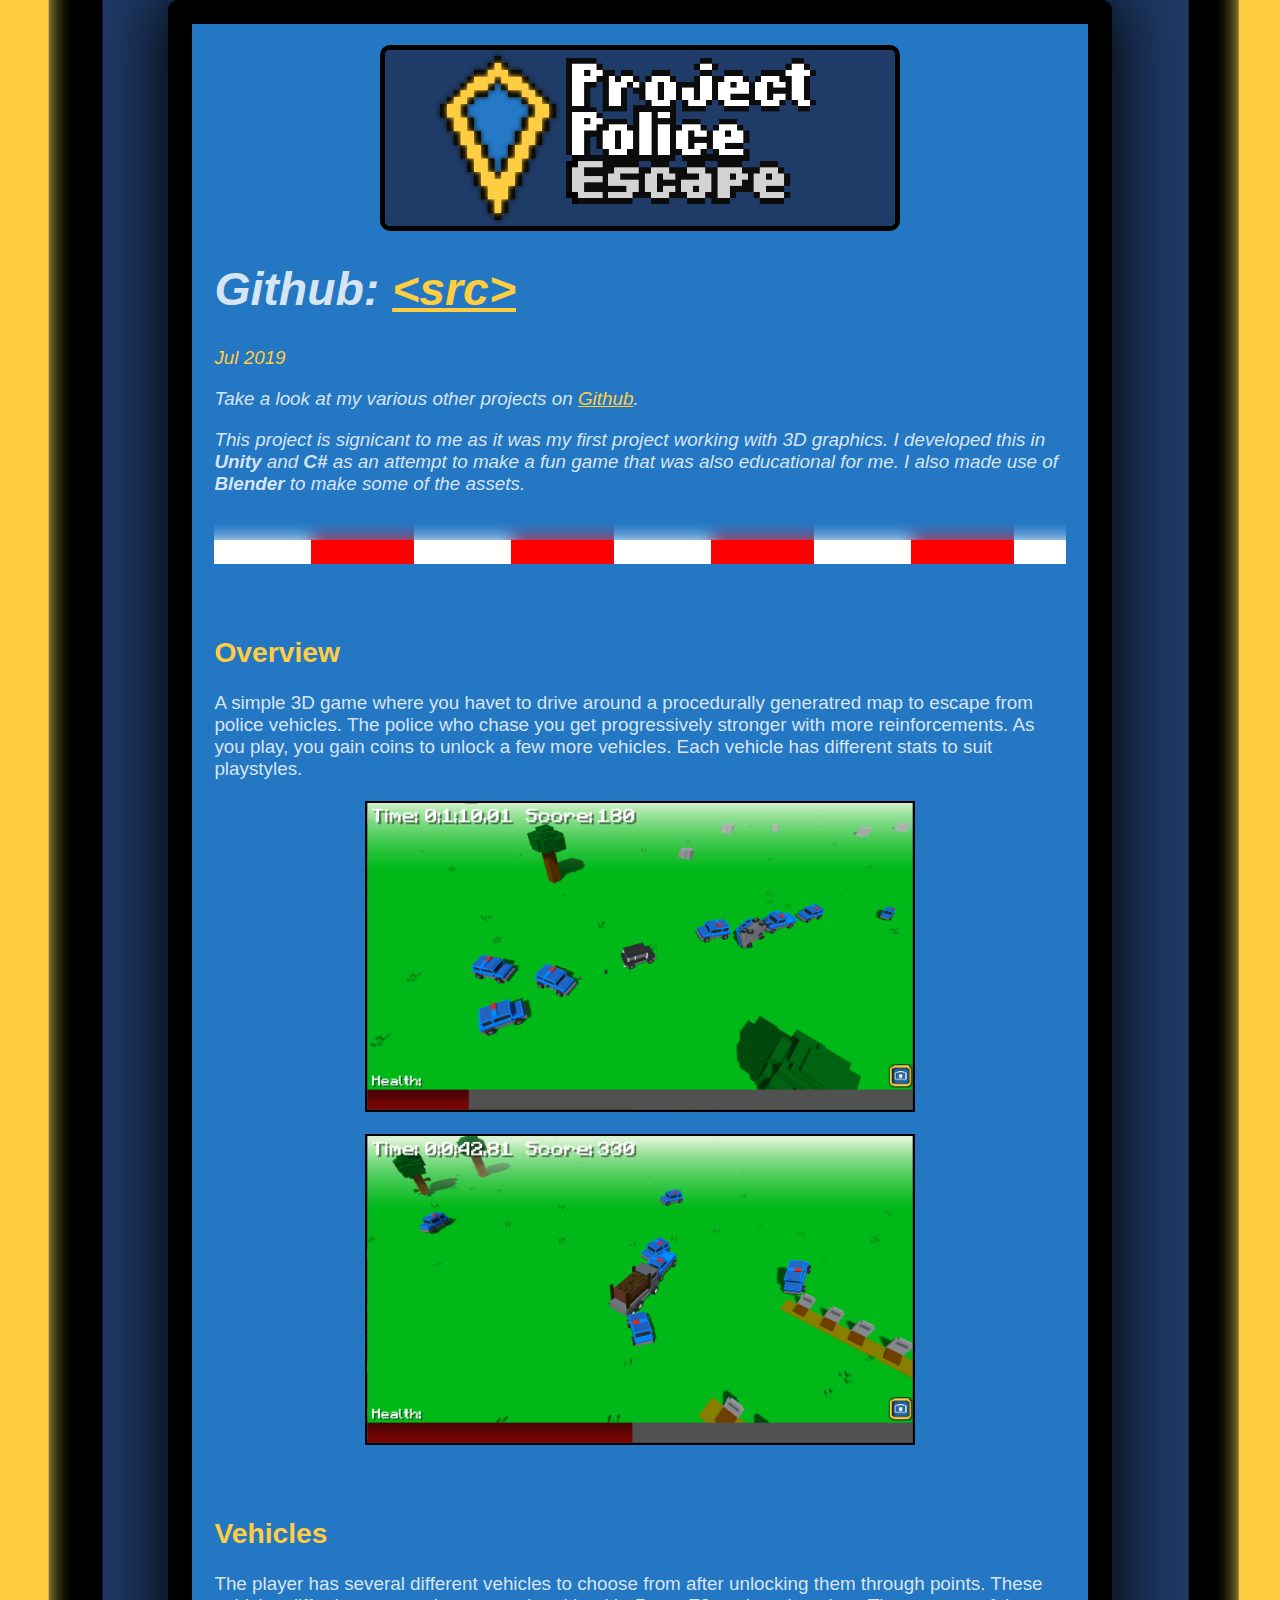
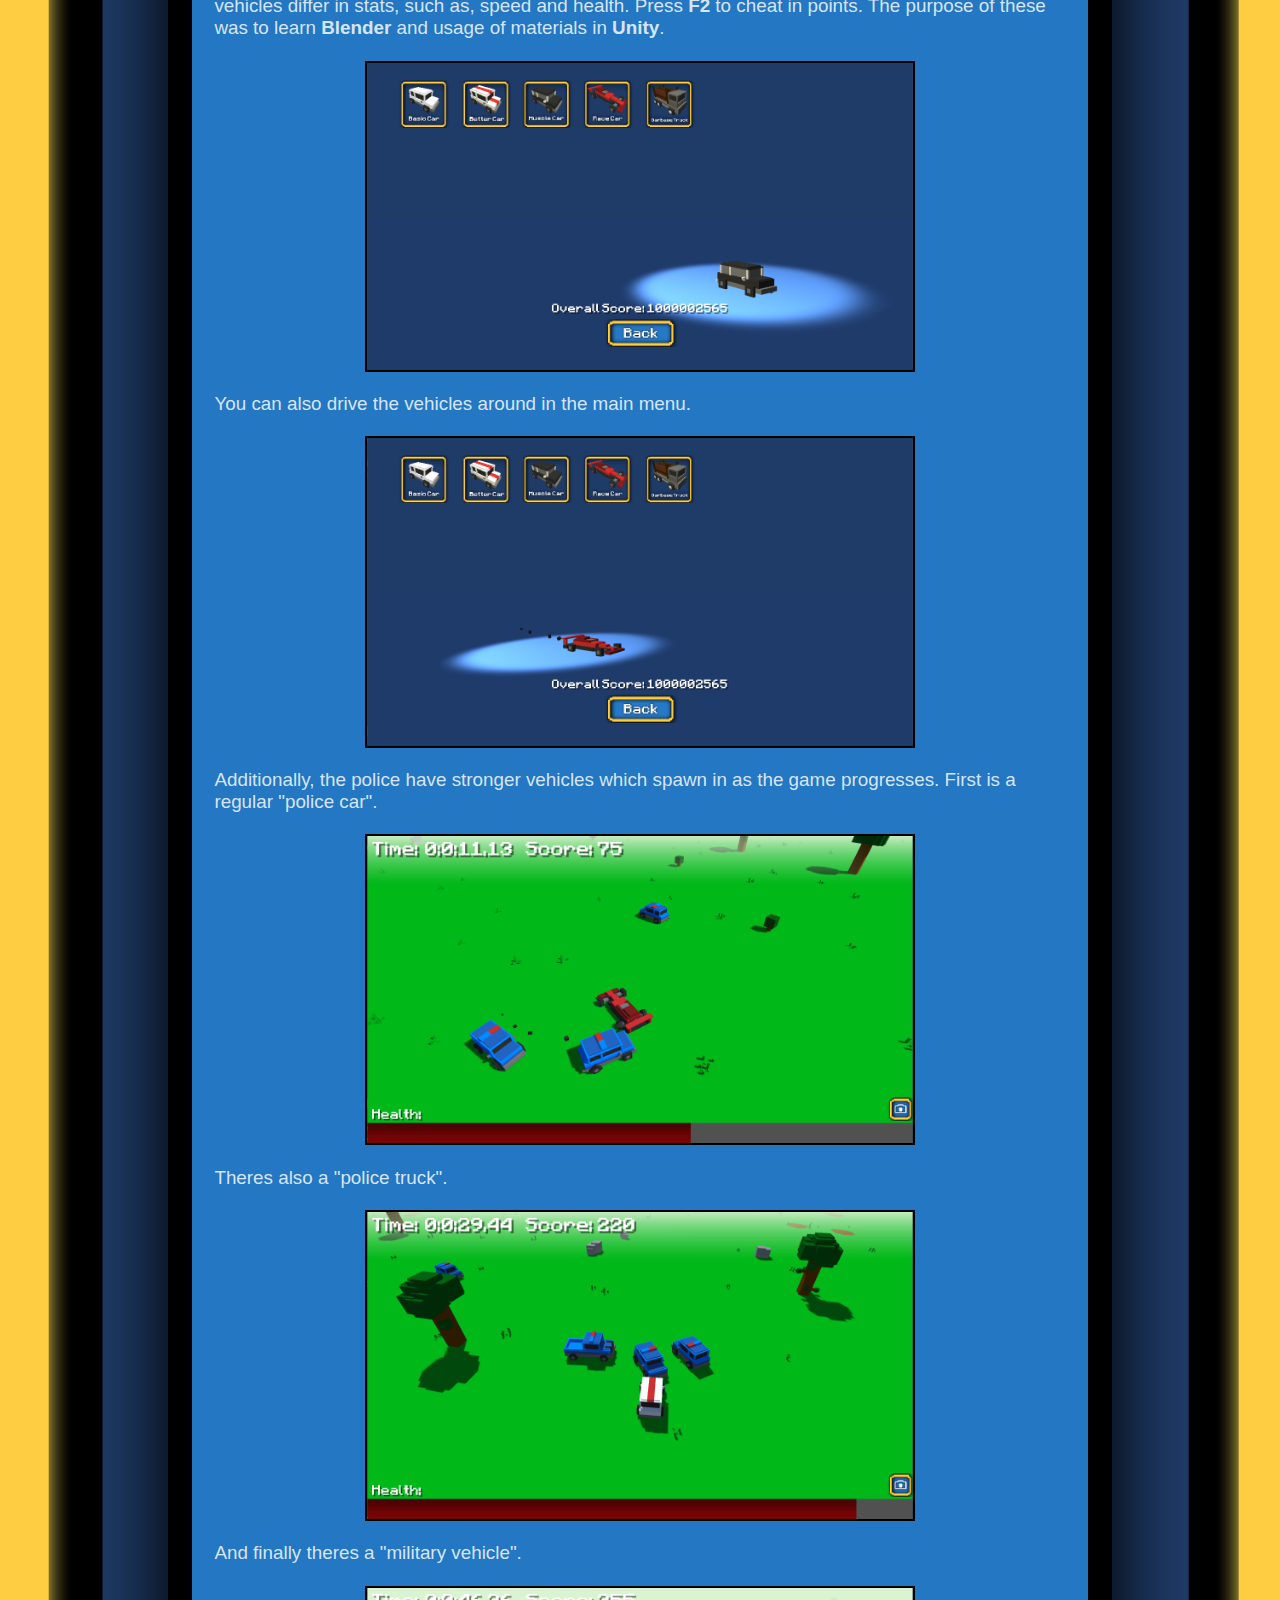
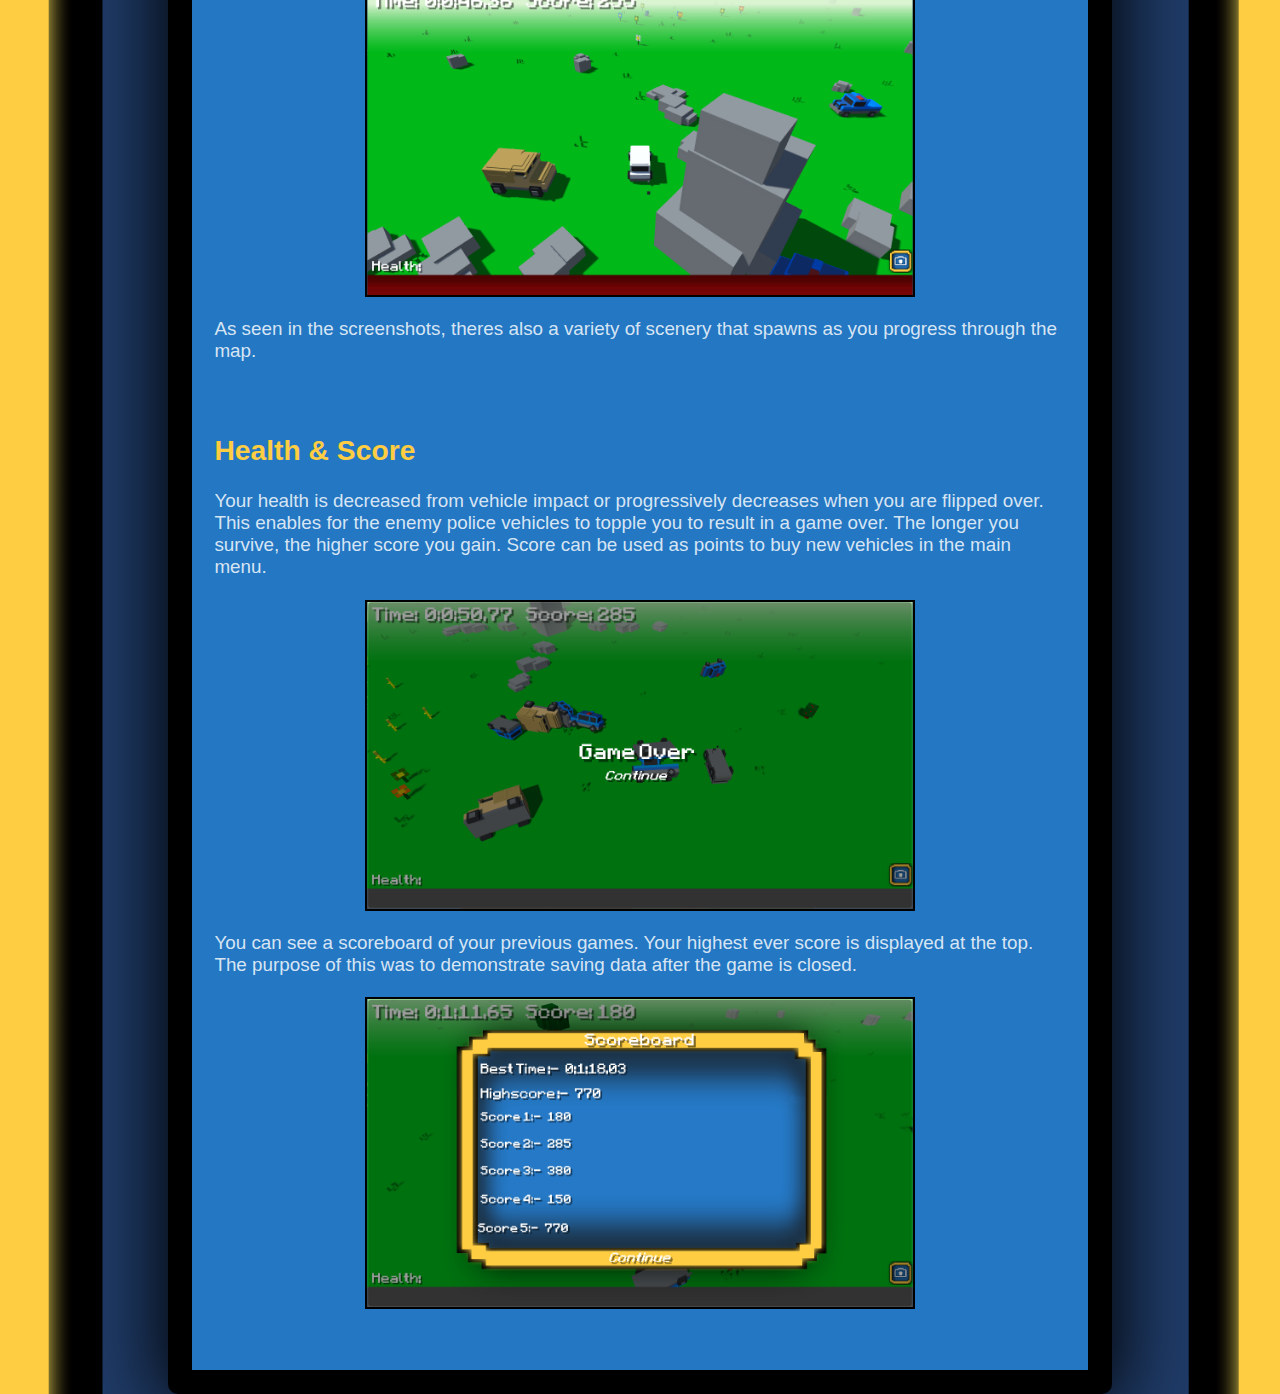
<file: src/frontend/project-police/project-police.html>
<!DOCTYPE html>
<html lang="en">
<head>
    <meta charset="UTF-8">
    <meta name="viewport" content="width=device-width, initial-scale=1.0">
    <meta name="description" content="A brief description of the webpage">
    <meta name="keywords" content="HTML, CSS, JavaScript">
    <meta name="author" content="Willumpp">

    <title>Document</title>
    <link rel="stylesheet" href="../styles.css">

    <style>
        body {
            background-image: url("background.png");
            background-repeat: round;
            color: rgba(255, 255, 255, 0.828);
        }

        h1 {
            color: rgba(255, 255, 255, 0.828);
        }

        h2 {
            color: rgb(255,205,66);
        }

        .date {
            color: rgb(255,205,66);
        }

        a:link {
            color: rgb(255,205,66);;
        }

        /* visited link */
        a:visited {
            color: rgb(255,205,66);
        }

        /* mouse over link */
        a:hover {
            color: rgb(255,205,66);
        }

        /* selected link */
        a:active {
            color: rgb(255,205,66);
        }

        .inner-column {
            background-color: rgb(35,119,195);
            border-color: black;
            border-width: 24px;
            border-style: solid;
            border-radius: 10px;

            -webkit-box-shadow:0px 0px 70px 11px rgba(0,0,0,0.9);
            -moz-box-shadow: 0px 0px 70px 11px rgba(0,0,0,0.9);
            box-shadow: 0px 0px 70px 11px rgba(0,0,0,0.9);

        }

        .image-seperator {
            background-image: url("lights.png");
        }

        main img {
            border-color: black;
            border-width: 2px;
            border-style: solid;
            border-radius: 0px;
        }

        #logo {
            border-color: black;
            border-width: 5px;
            border-style: solid;
            border-radius: 10px;
            width: 60%; 
            height: 60%;
        }

    </style>
</head>
<body>
    <div id="inner-column" class="inner-column" style="min-height: 887px;">
        <header style="border-width: 0;">
            <div>
                <img id="logo" src="./logo.png" class="center" style="">
                <h1 class="page-title">Github:  <a href="https://github.com/Willumpp/ProjectPolice">&ltsrc&gt</a></h1>
                <p class="date">Jul 2019</p>
                <p>Take a look at my various other projects on <a href="https://github.com/Willumpp">Github</a>. </p>
                <p>This project is signicant to me as it was my first project working with 3D graphics. I developed this in <b>Unity</b> and <b>C#</b> as an attempt to make a fun game that was also educational for me. I also made use of <b>Blender</b> to make some of the assets.</p>
            </div>
            <div class="image-seperator"></div>
        </header>
        
        <main>
            <h2>Overview</h2>
            <p>A simple 3D game where you havet to drive around a procedurally generatred map to escape from police vehicles. The police who chase you get progressively stronger with more reinforcements. As you play, you gain coins to unlock a few more vehicles. Each vehicle has different stats to suit playstyles.</p>
            <img src="example1.png" class="center">
            <img src="example2.png" class="center">
            
            <h2>Vehicles</h2>
            <p>The player has several different vehicles to choose from after unlocking them through points. These vehicles differ in stats, such as, speed and health. Press <b>F2</b> to cheat in points. The purpose of these was to learn <b>Blender</b> and usage of materials in <b>Unity</b>.</p>
            <img src="vehicles.png" class="center">
            <p>You can also drive the vehicles around in the main menu.</p>
            <img src="vehicles2.png" class="center">
            <p>Additionally, the police have stronger vehicles which spawn in as the game progresses. First is a regular "police car".</p>
            <img src="vehicles3.png" class="center">
            <p>Theres also a "police truck".</p>
            <img src="vehicles4.png" class="center">
            <p>And finally theres a "military vehicle".</p>
            <img src="vehicles5.png" class="center">
            <p>As seen in the screenshots, theres also a variety of scenery that spawns as you progress through the map.</p>

            <h2>Health & Score</h2>
            <p>Your health is decreased from vehicle impact or progressively decreases when you are flipped over. This enables for the enemy police vehicles to topple you to result in a game over. The longer you survive, the higher score you gain. Score can be used as points to buy new vehicles in the main menu.</p>
            <img src="game-over.png" class="center">

            <p>You can see a scoreboard of your previous games. Your highest ever score is displayed at the top. The purpose of this was to demonstrate saving data after the game is closed.</p>
            <img src="scoreboard.png" class="center">
            

        </main>
        
    </div>
</body>
</html>
</file>
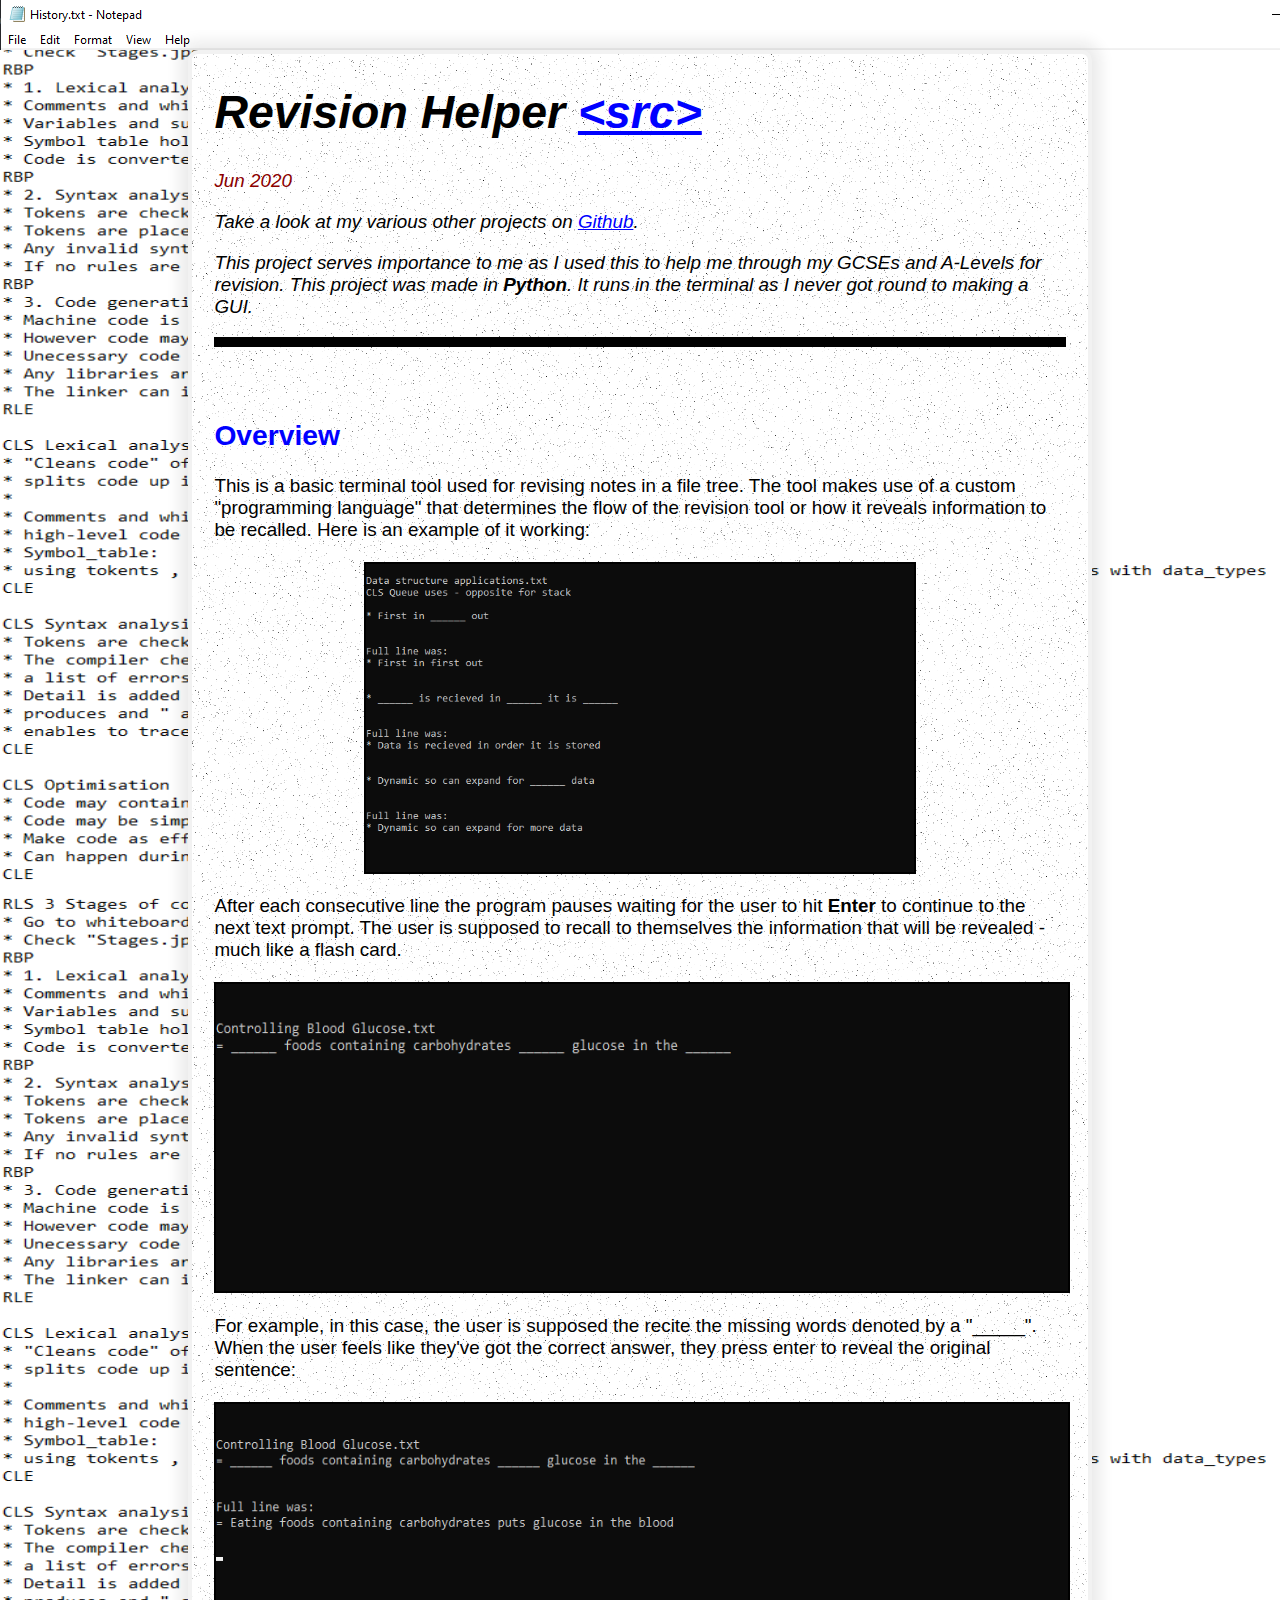
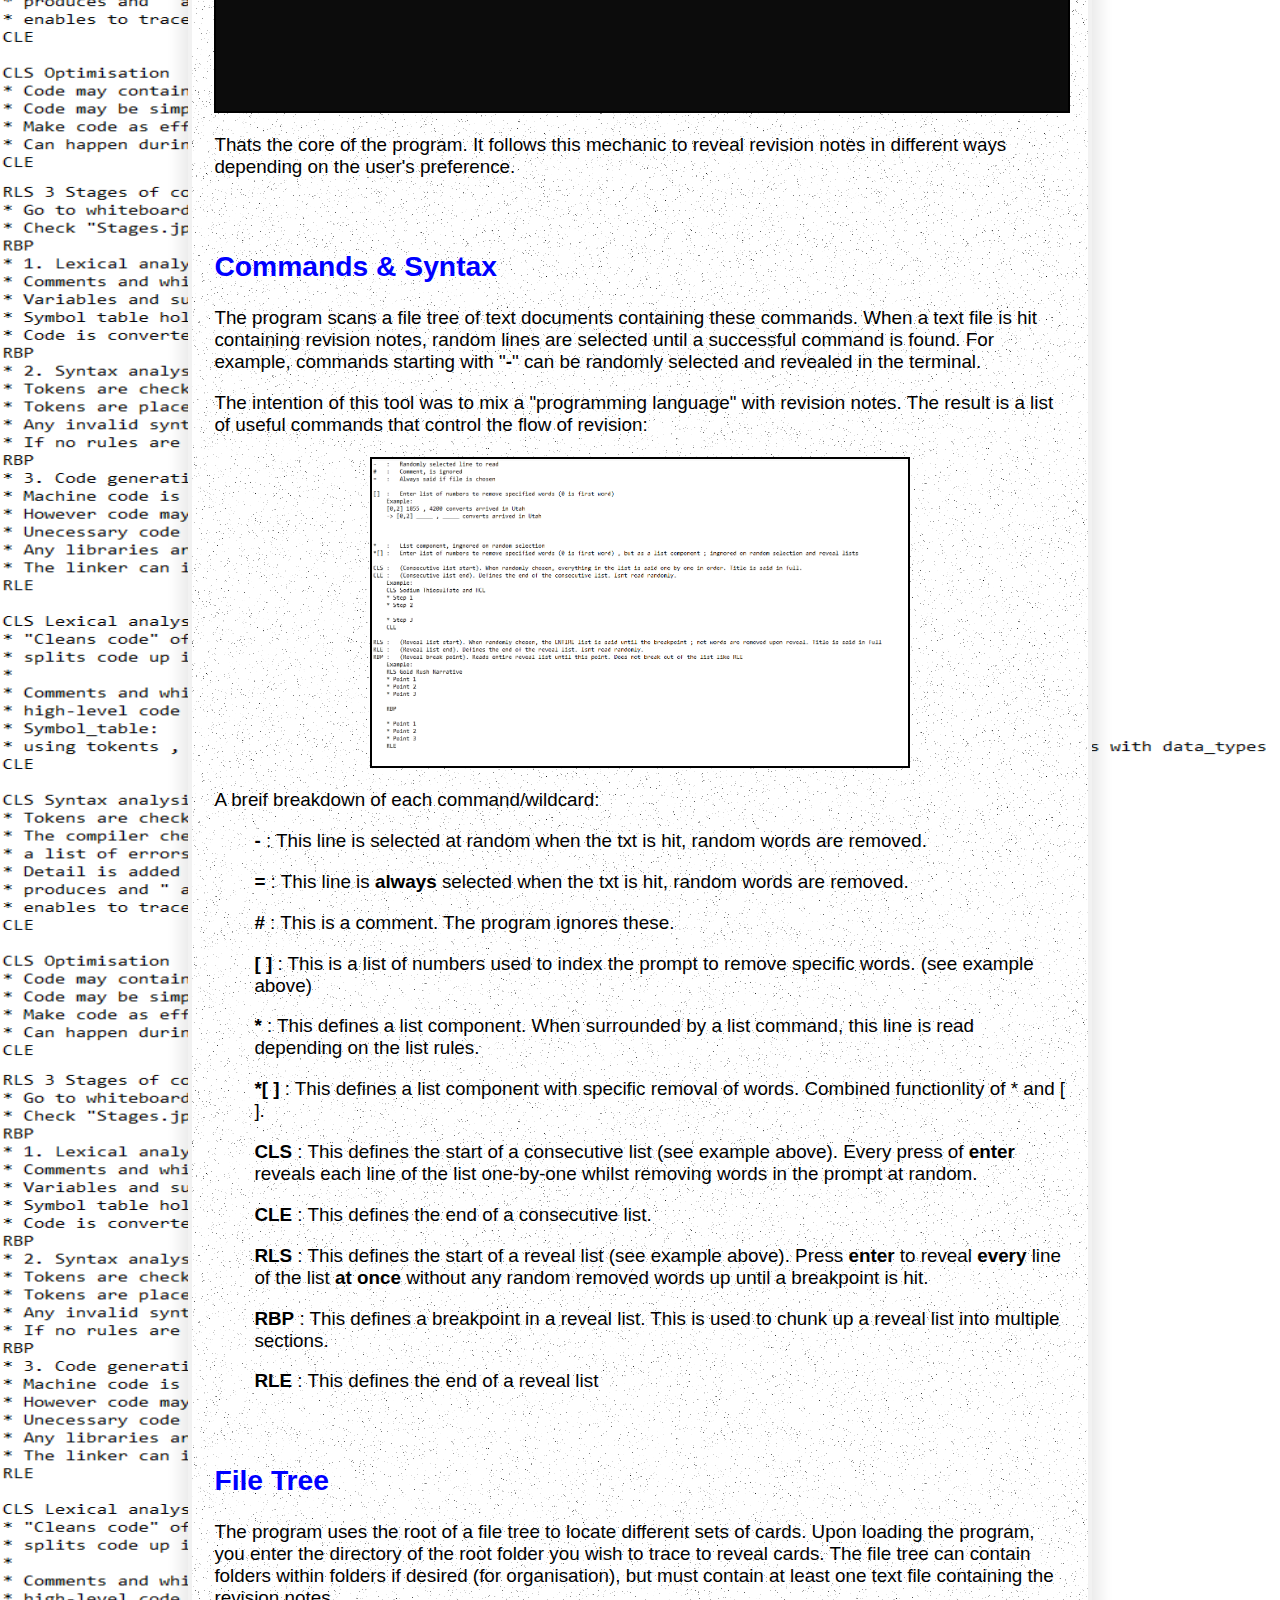
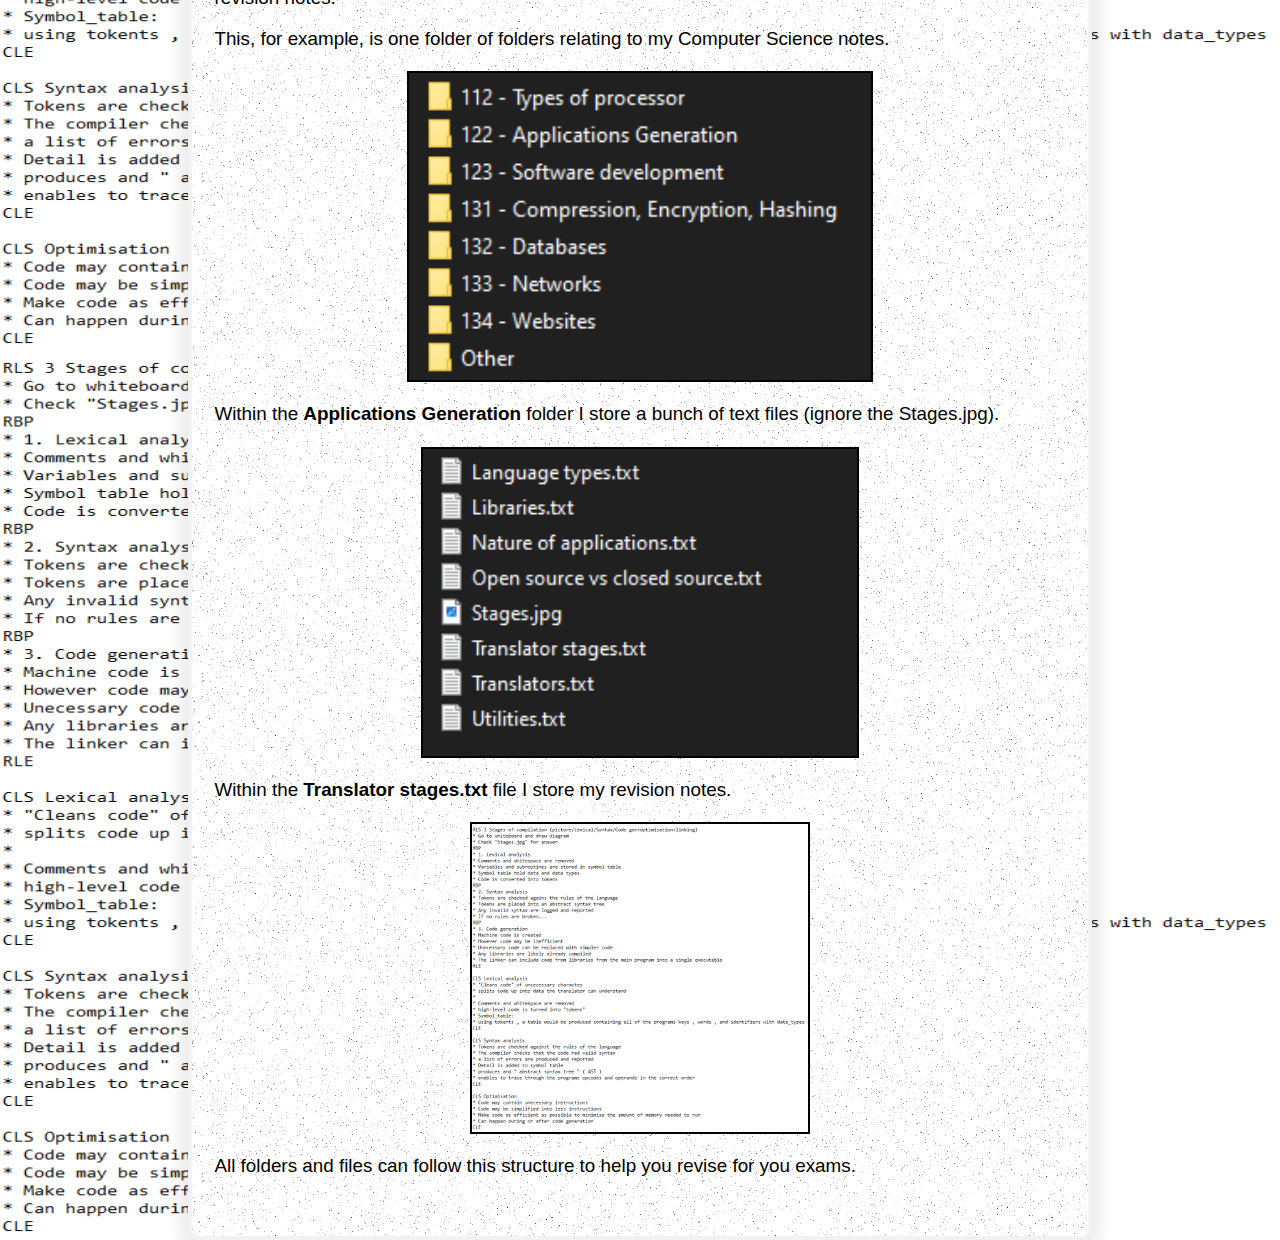
<file: src/frontend/revision-helper/revision-helper.html>
<!DOCTYPE html>
<html lang="en">
<head>
    <meta charset="UTF-8">
    <meta name="viewport" content="width=device-width, initial-scale=1.0">
    <meta name="description" content="A brief description of the webpage">
    <meta name="keywords" content="HTML, CSS, JavaScript">
    <meta name="author" content="Willumpp">

    <title>Document</title>
    <link rel="stylesheet" href="../styles.css">

    <style>
        body {
            background-image: url("example1.png");
            background-repeat: round;
            color: black;
        }

        h1 {
            color: black;
        }

        h2 {
            color: blue;
        }

        .date {
            color: darkred;
        }

        a:link {
            color: blue;;
        }

        /* visited link */
        a:visited {
            color: blue;
        }

        /* mouse over link */
        a:hover {
            color: blue;
        }

        /* selected link */
        a:active {
            color: blue;
        }

        .inner-column {
            background-image: url("paper.png");
            background-color: white;
            border-color: rgb(242,242,242);
            border-width: 4px;
            border-style: solid;
            border-radius: 10px;

            
            -webkit-box-shadow:0px 0px 15px 8px rgba(25,26,26,0.09);
            -moz-box-shadow: 0px 0px 15px 8px rgba(25,26,26,0.09);
            box-shadow: 0px 0px 15px 8px rgba(25,26,26,0.09);

        }

        .image-seperator {
            background-image: url("notepad.png");
        }

        main img {
            border-color: black;
            border-width: 2px;
            border-style: solid;
            border-radius: 0px;
        }

    </style>
</head>
<body>
    <div class="image-seperator"></div>
    <div id="inner-column" class="inner-column" style="min-height: 887px;">
        <header style="border-color: black;;">
            <div>
                <h1 class="page-title">Revision Helper <a href="https://github.com/Willumpp/RevisionHelper">&ltsrc&gt</a></h1>
                <p class="date">Jun 2020</p>
                <p>Take a look at my various other projects on <a href="https://github.com/Willumpp">Github</a>. </p>
                <p>This project serves importance to me as I used this to help me through my GCSEs and A-Levels for revision. This project was made in <b>Python</b>. It runs in the terminal as I never got round to making a GUI.</p>
            </div>
        </header>
        
        <main>
            <h2>Overview</h2>
            <p>This is a basic terminal tool used for revising notes in a file tree. The tool makes use of a custom "programming language" that determines the flow of the revision tool or how it reveals information to be recalled. Here is an example of it working:</p>
            <img src="revision-example1.png" class="center">
            <p>After each consecutive line the program pauses waiting for the user to hit <b>Enter</b> to continue to the next text prompt. The user is supposed to recall to themselves the information that will be revealed - much like a flash card.</p>
            <img src="revision-example2.png" class="center">
            <p>For example, in this case, the user is supposed the recite the missing words denoted by a "_____". When the user feels like they've got the correct answer, they press enter to reveal the original sentence:</p>
            <img src="revision-example3.png" class="center">
            <p>Thats the core of the program. It follows this mechanic to reveal revision notes in different ways depending on the user's preference.</p>
            
            
            <h2>Commands & Syntax</h2>
            <p>The program scans a file tree of text documents containing these commands. When a text file is hit containing revision notes, random lines are selected until a successful command is found. For example, commands starting with "<b>-</b>" can be randomly selected and revealed in the terminal.</p>
            <p>The intention of this tool was to mix a "programming language" with revision notes. The result is a list of useful commands that control the flow of revision:</p>
            <img src="commands.png" class="center">
            <p>A breif breakdown of each command/wildcard:</p>
            <ul style="list-style-type: none;">
                <li><p><b>-</b> : This line is selected at random when the txt is hit, random words are removed.</p></li>
                <li><p><b>=</b> : This line is <b>always</b> selected when the txt is hit, random words are removed.</p></li>
                <li><p><b>#</b> : This is a comment. The program ignores these.</p></li>
                <li><p><b>[ ]</b> : This is a list of numbers used to index the prompt to remove specific words. (see example above)</p></li>
                <li><p><b>*</b> : This defines a list component. When surrounded by a list command, this line is read depending on the list rules.</p></li>
                <li><p><b>*[ ]</b> : This defines a list component with specific removal of words. Combined functionlity of * and [ ].</p></li>
                <li><p><b>CLS</b> : This defines the start of a consecutive list (see example above). Every press of <b>enter</b> reveals each line of the list one-by-one whilst removing words in the prompt at random.</p></li>
                <li><p><b>CLE</b> : This defines the end of a consecutive list.</p></li>
                <li><p><b>RLS</b> : This defines the start of a reveal list (see example above). Press <b>enter</b> to reveal <b>every</b> line of the list <b>at once</b> without any random removed words up until a breakpoint is hit.</p></li>
                <li><p><b>RBP</b> : This defines a breakpoint in a reveal list. This is used to chunk up a reveal list into multiple sections.</p></li>
                <li><p><b>RLE</b> : This defines the end of a reveal list</p></li>
            </ul>
            

            <h2>File Tree</h2>
            <p>The program uses the root of a file tree to locate different sets of cards. Upon loading the program, you enter the directory of the root folder you wish to trace to reveal cards. The file tree can contain folders within folders if desired (for organisation), but must contain at least one text file containing the revision notes.</p>
            <p>This, for example, is one folder of folders relating to my Computer Science notes.</p>
            <img src="folders1.png" class="center">
            <p>Within the <b>Applications Generation</b> folder I store a bunch of text files (ignore the Stages.jpg).</p>
            <img src="folders2.png" class="center">
            <p>Within the <b>Translator stages.txt</b> file I store my revision notes.</p>
            <img src="example1.png" class="center">
            <p>All folders and files can follow this structure to help you revise for you exams.</p>




        </main>
        
    </div>
</body>
</html>
</file>
<file: src/frontend/styles.css>
body {
    font-family: Arial, Helvetica, sans-serif;
    font-size: calc(15px + 0.3vw);
    margin: 0;
    padding: 0;
    height: 100%;
    grid-template-rows: auto 1fr auto;
    display: grid;
    min-height: 100vh;
}

header {
    font-style: italic;
    margin: 0 2.5%;
    border-bottom: 10px solid pink;
}

header h1 {
    font-size: calc(24px + 1.75vw);
}

main img {
    border-color: pink;
    border-width: 4px;
    border-style: solid;
    border-radius: 10px;

    min-height: 11em;
    max-width: 100%;
    max-height: 100%;
    display: block;
}

main h2 {
    margin-top: 8vh;
}

.center {
    display: block;
    margin-left: auto;
    margin-right: auto;
    margin-top: 2.5%;
    margin-bottom: 2.5%;
    height: 24vw;
}

.gallery-column {
    float: left;
    margin-left: 0;
    margin-right: 0;
    margin-top: 2.5%;
    margin-bottom: 2.5%;
    width: 50%;
}

/* Clearfix (clear floats) */
.row::after {
    content: "";
    clear: both;
    display: table;
}

.inner-column {
    max-width: 70vw;
    width: 70vw;
    margin: 0 auto;
    position: relative;
    padding-bottom: 40px;
    overflow: hidden;
}

/* Responsive layout - makes the three columns stack on top of each other instead of next to each other */
@media screen and (max-width: 500px) {
    .gallery-column {
        width: 100%;
        margin: auto;
    }

    .inner-column {
        width: 99%;
        max-width: 100%;
        margin: 0 0;
        border-width: 0;
    }
}


main {
    margin: 10px 2.5%;
}


/* unvisited link */
a:link {
    color: red;
}

/* visited link */
a:visited {
    color: red;
}

/* mouse over link */
a:hover {
    color: rgb(255, 94, 94);
}

/* selected link */
a:active {
    color: red;
}

.image-seperator {
    width: 100%;
    max-width: 100%;
    height: 50px;
}

.date {
    font-style: italic;
    color: pink;
}

.image-list ul {
    padding: 0;
    list-style-type: none;
}

.image-list ul li {
    margin: 4em 3% 4em;
    height: 11em;
}

.image-list ul .large {
    height: 18vw;
    min-height: 11em;
}

.image-list div {
    float: left
}

.image-list .image {
    height: 100%;
    margin-right: 1em;
}


.image-list .content {
    left: 25%;
    margin: 1% 1% 8vh;
    max-width: 50em;
}


.image-list .date {
    margin: 0;
    font-size: 1em;
}

.image-list .image-header {
    margin: 0 0 2px;
}

.image-list img {
    max-width: 100%;
    max-height: 100%;
    display: block;
    border-radius: 10px;
}
</file>
